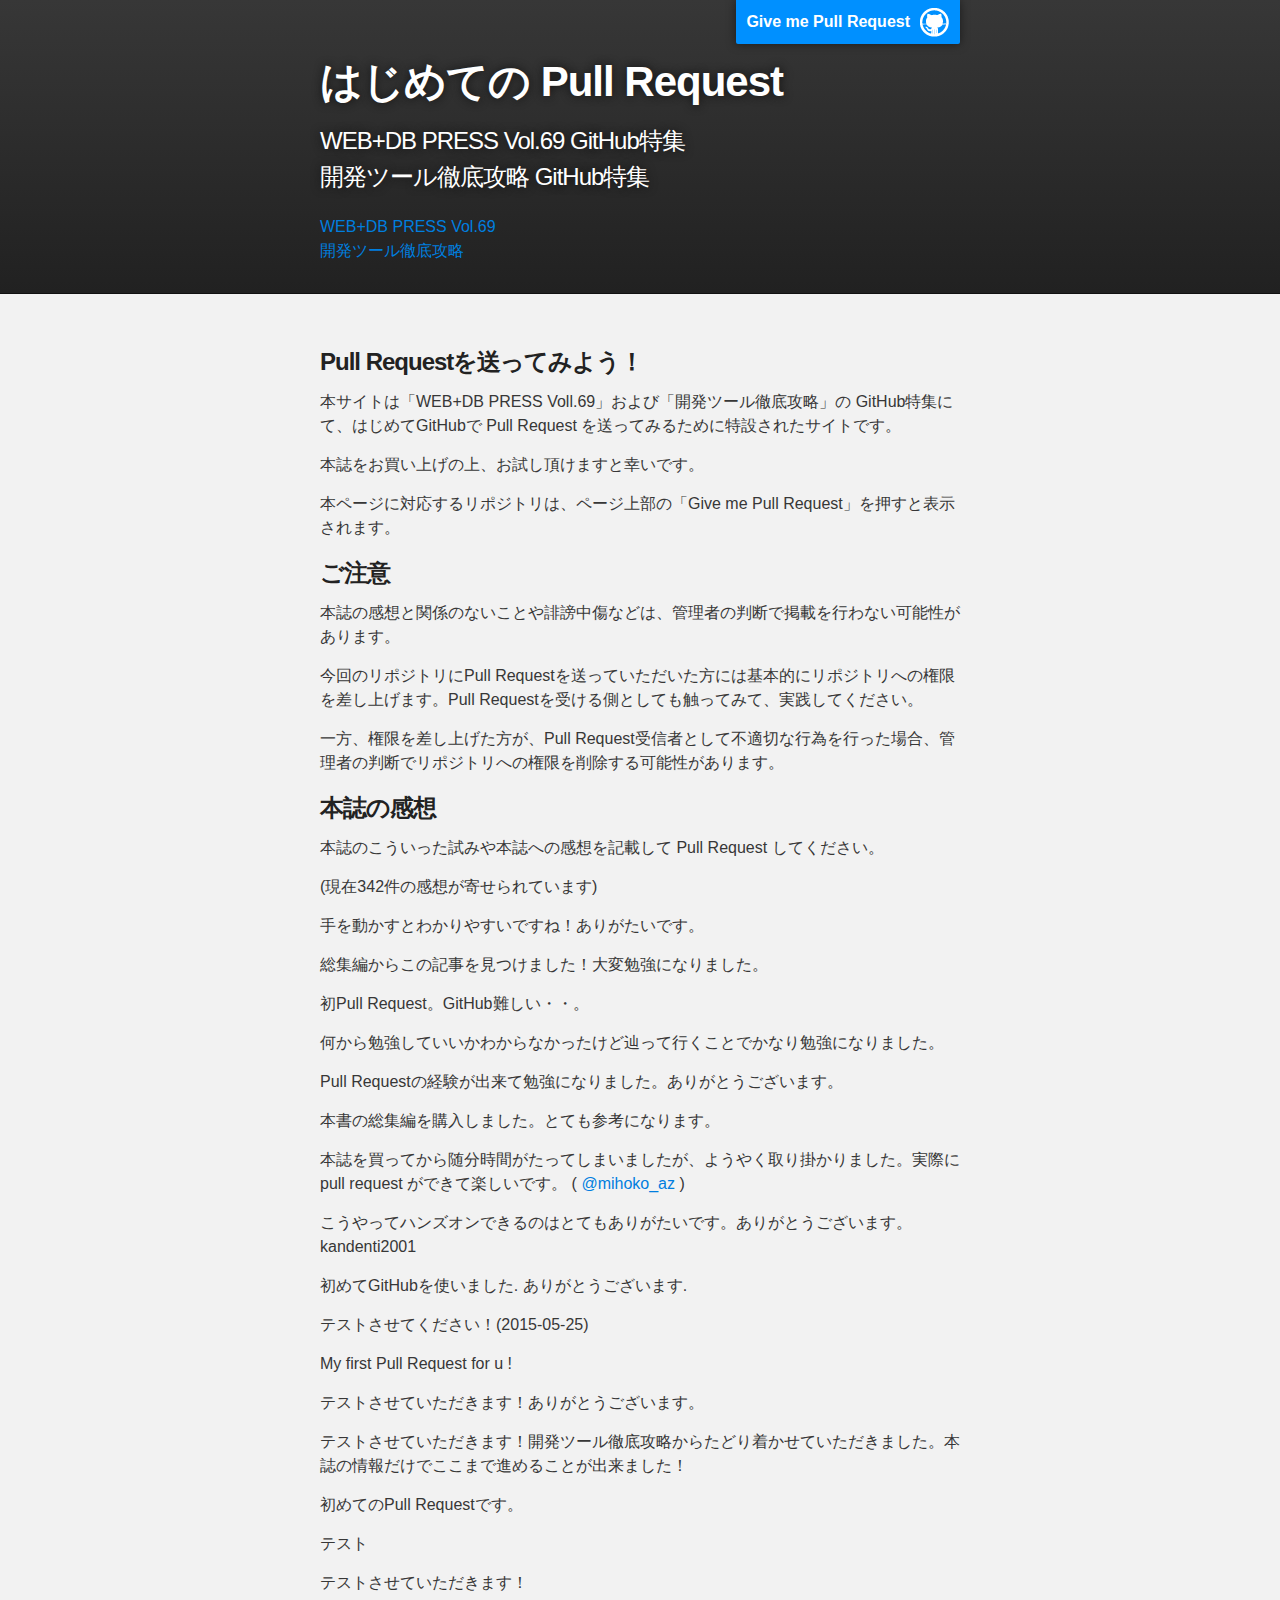
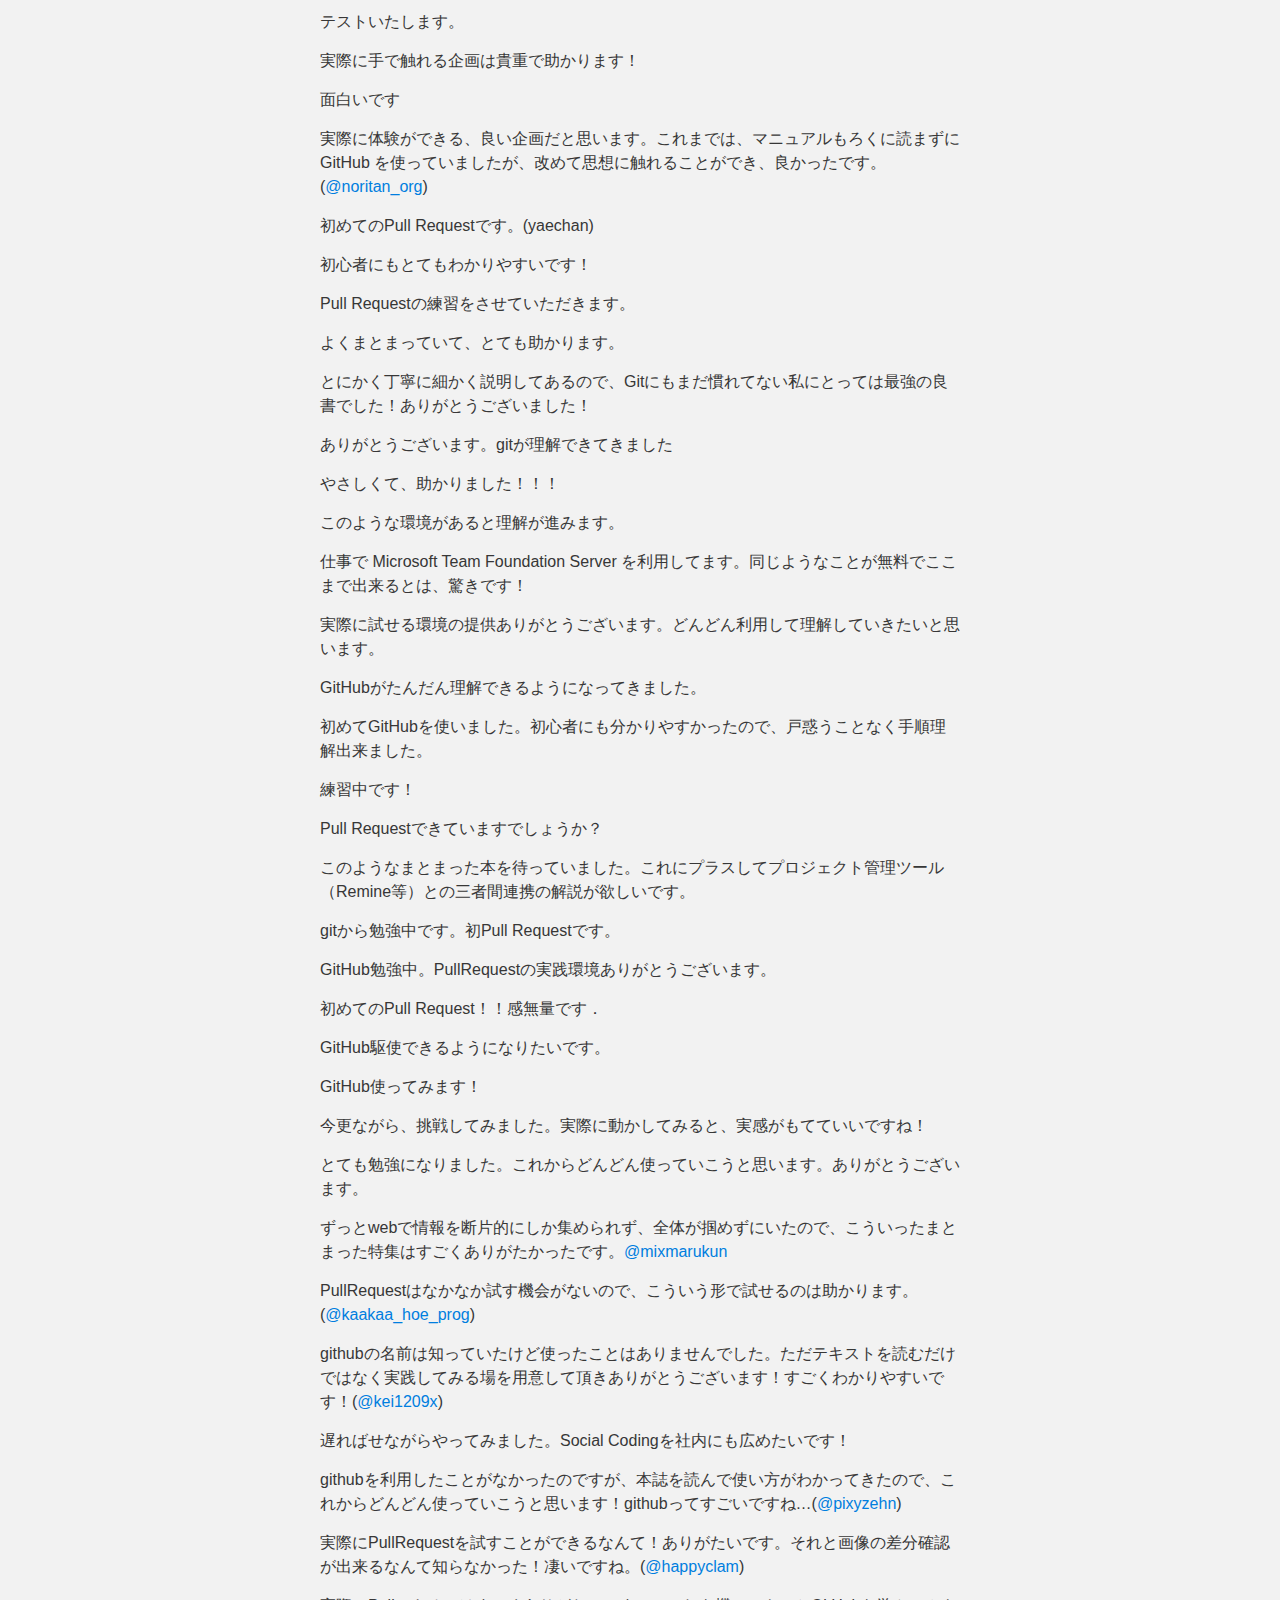
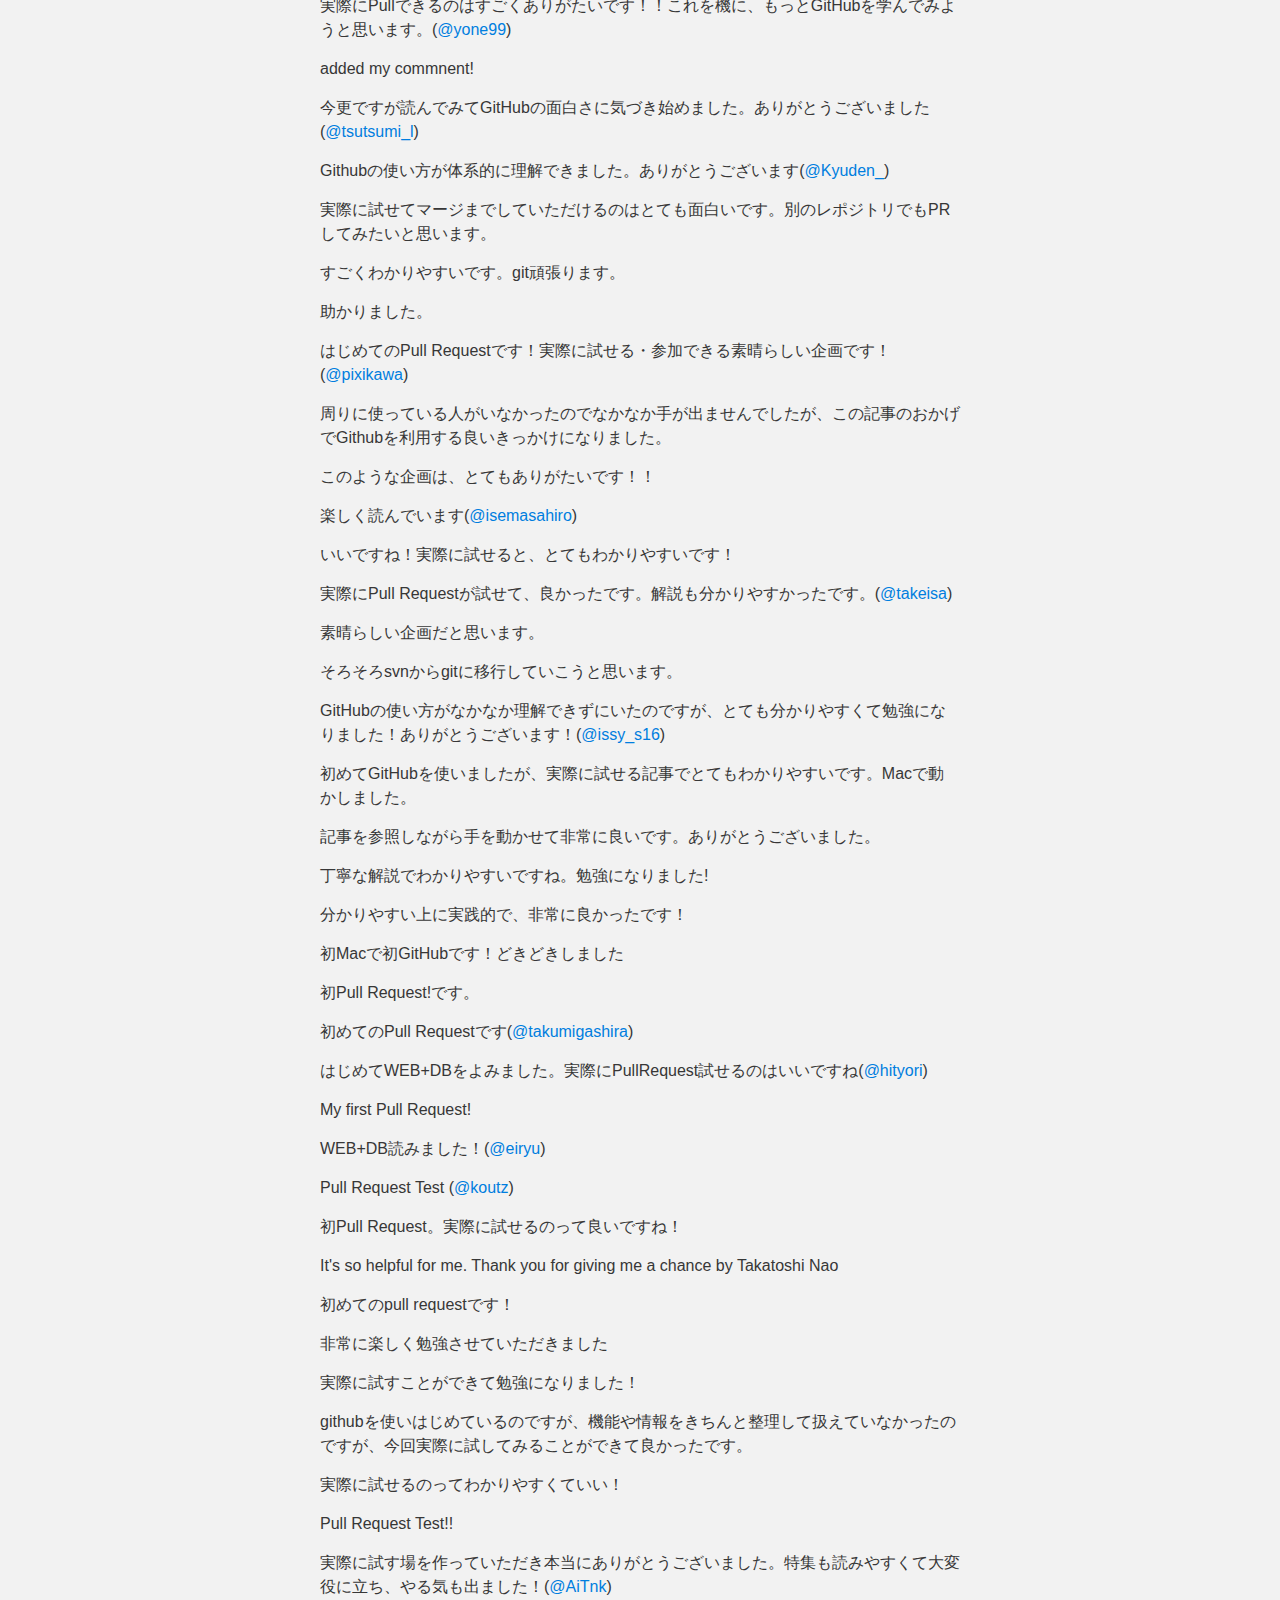
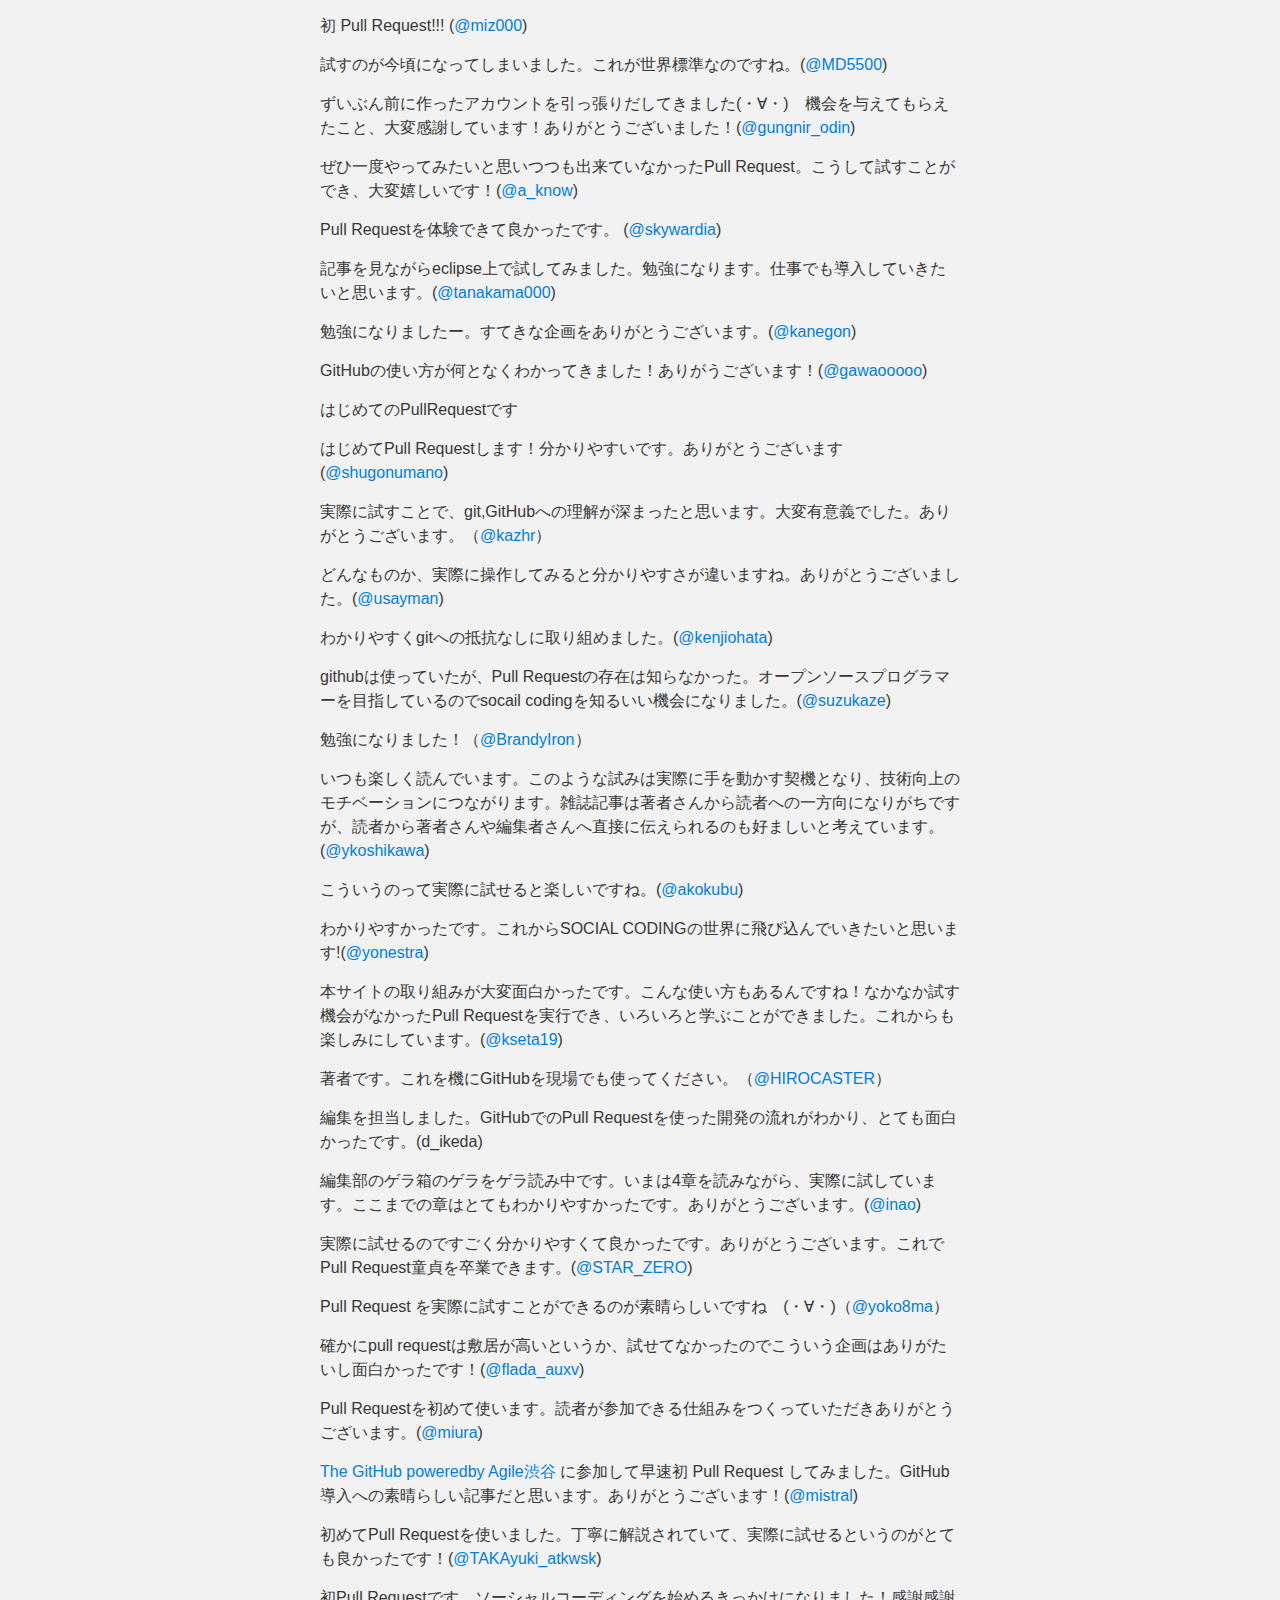
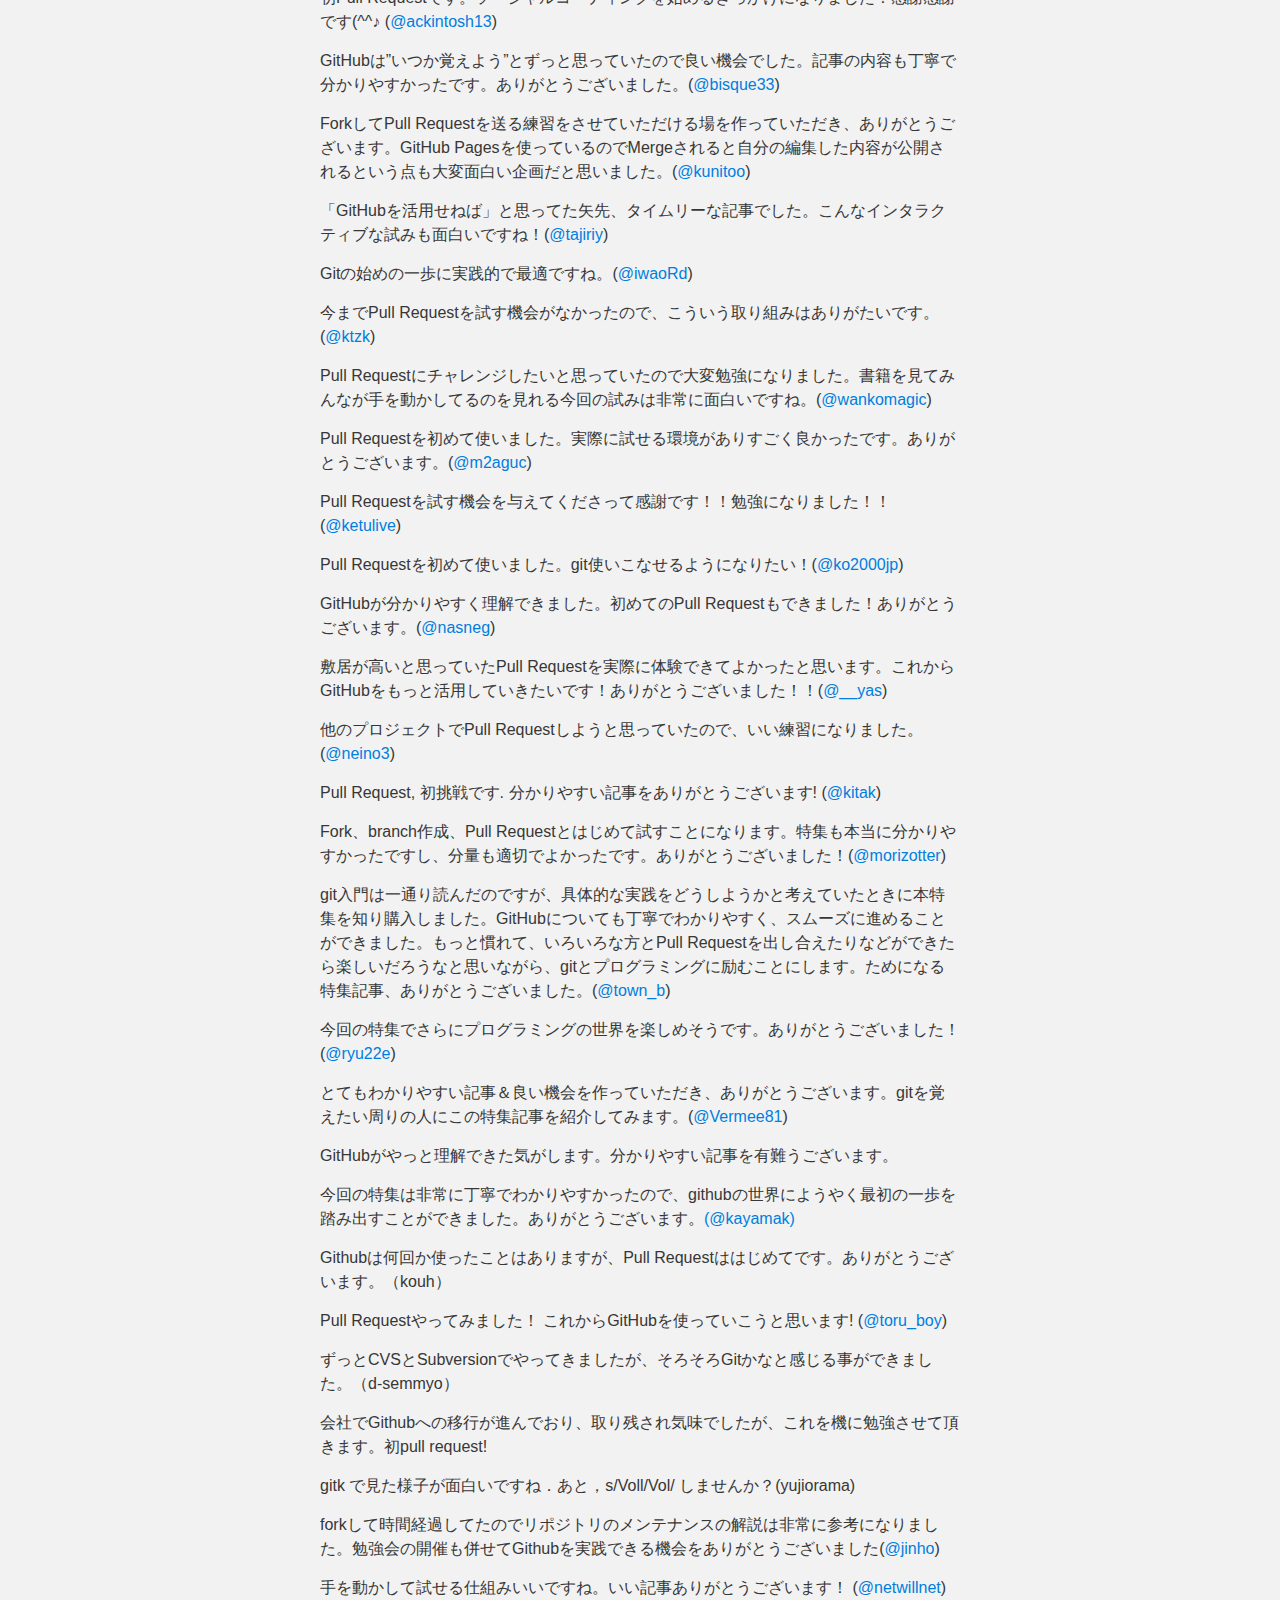
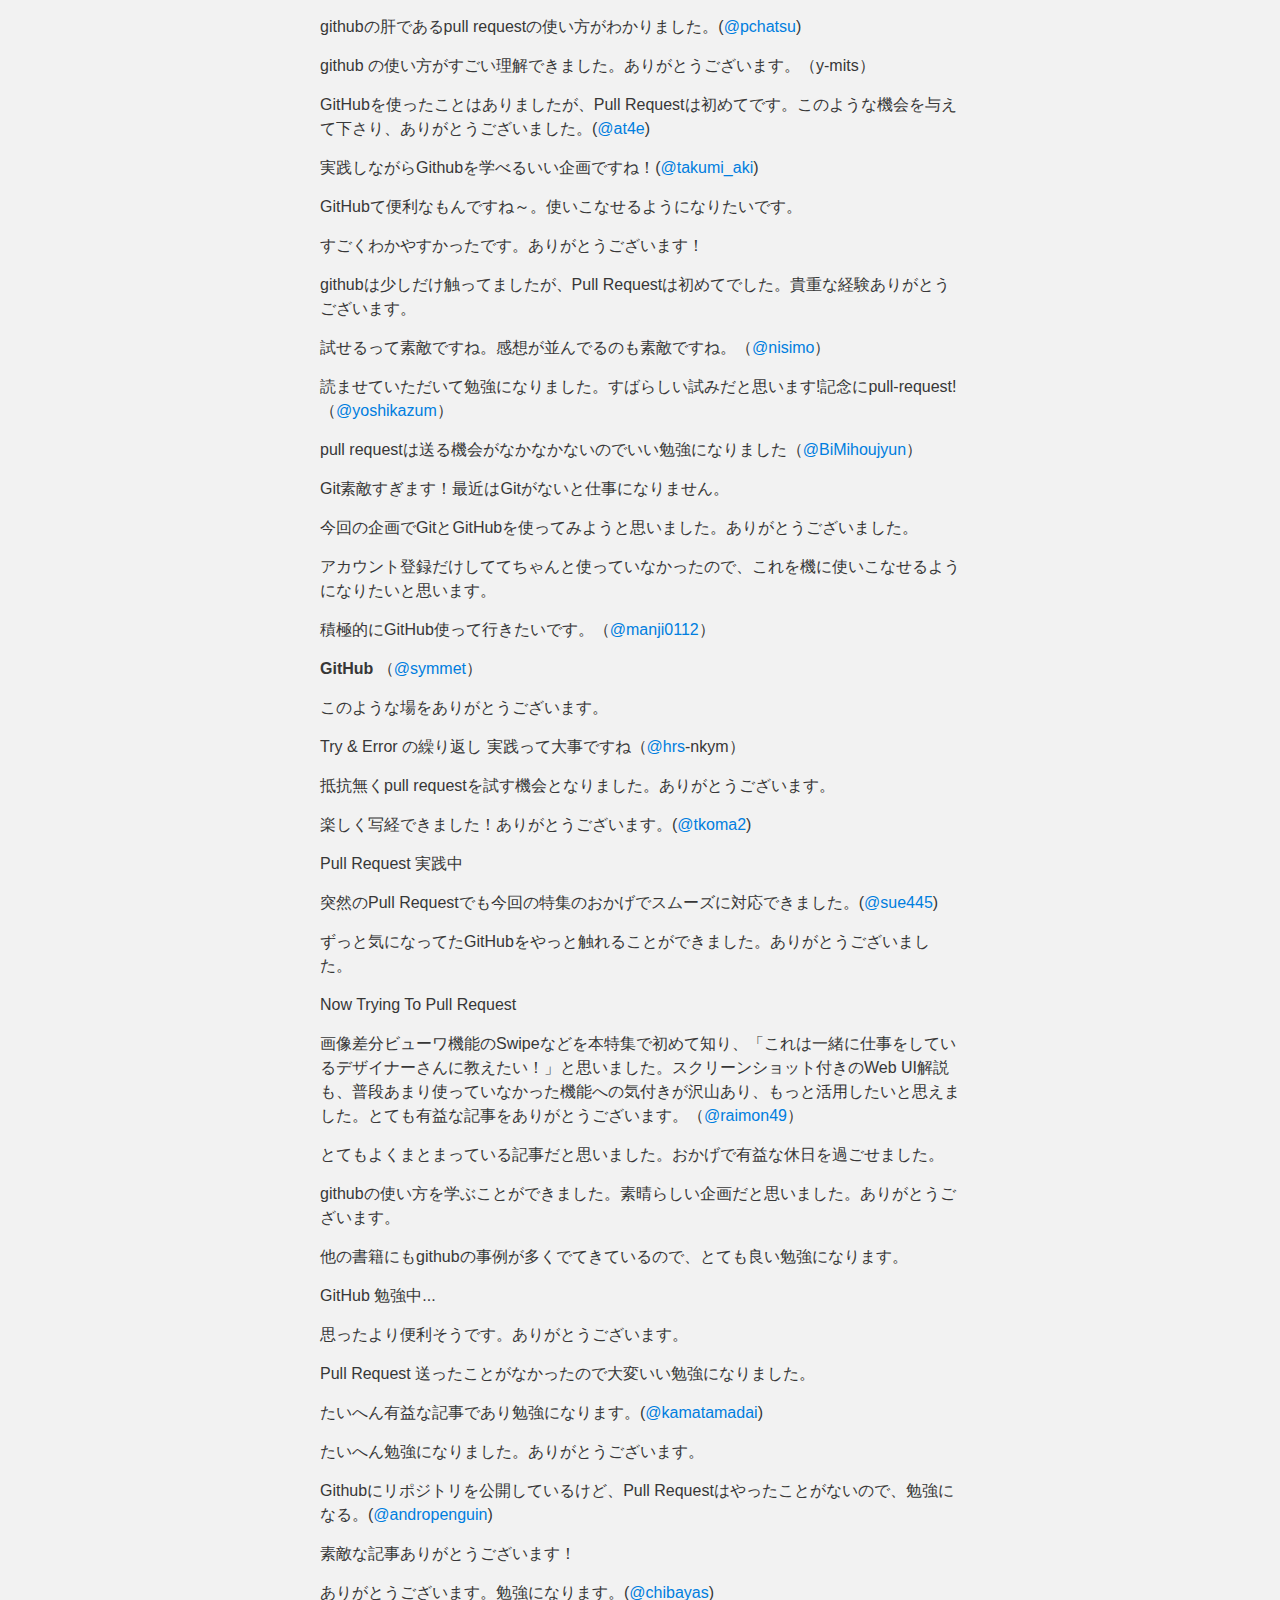
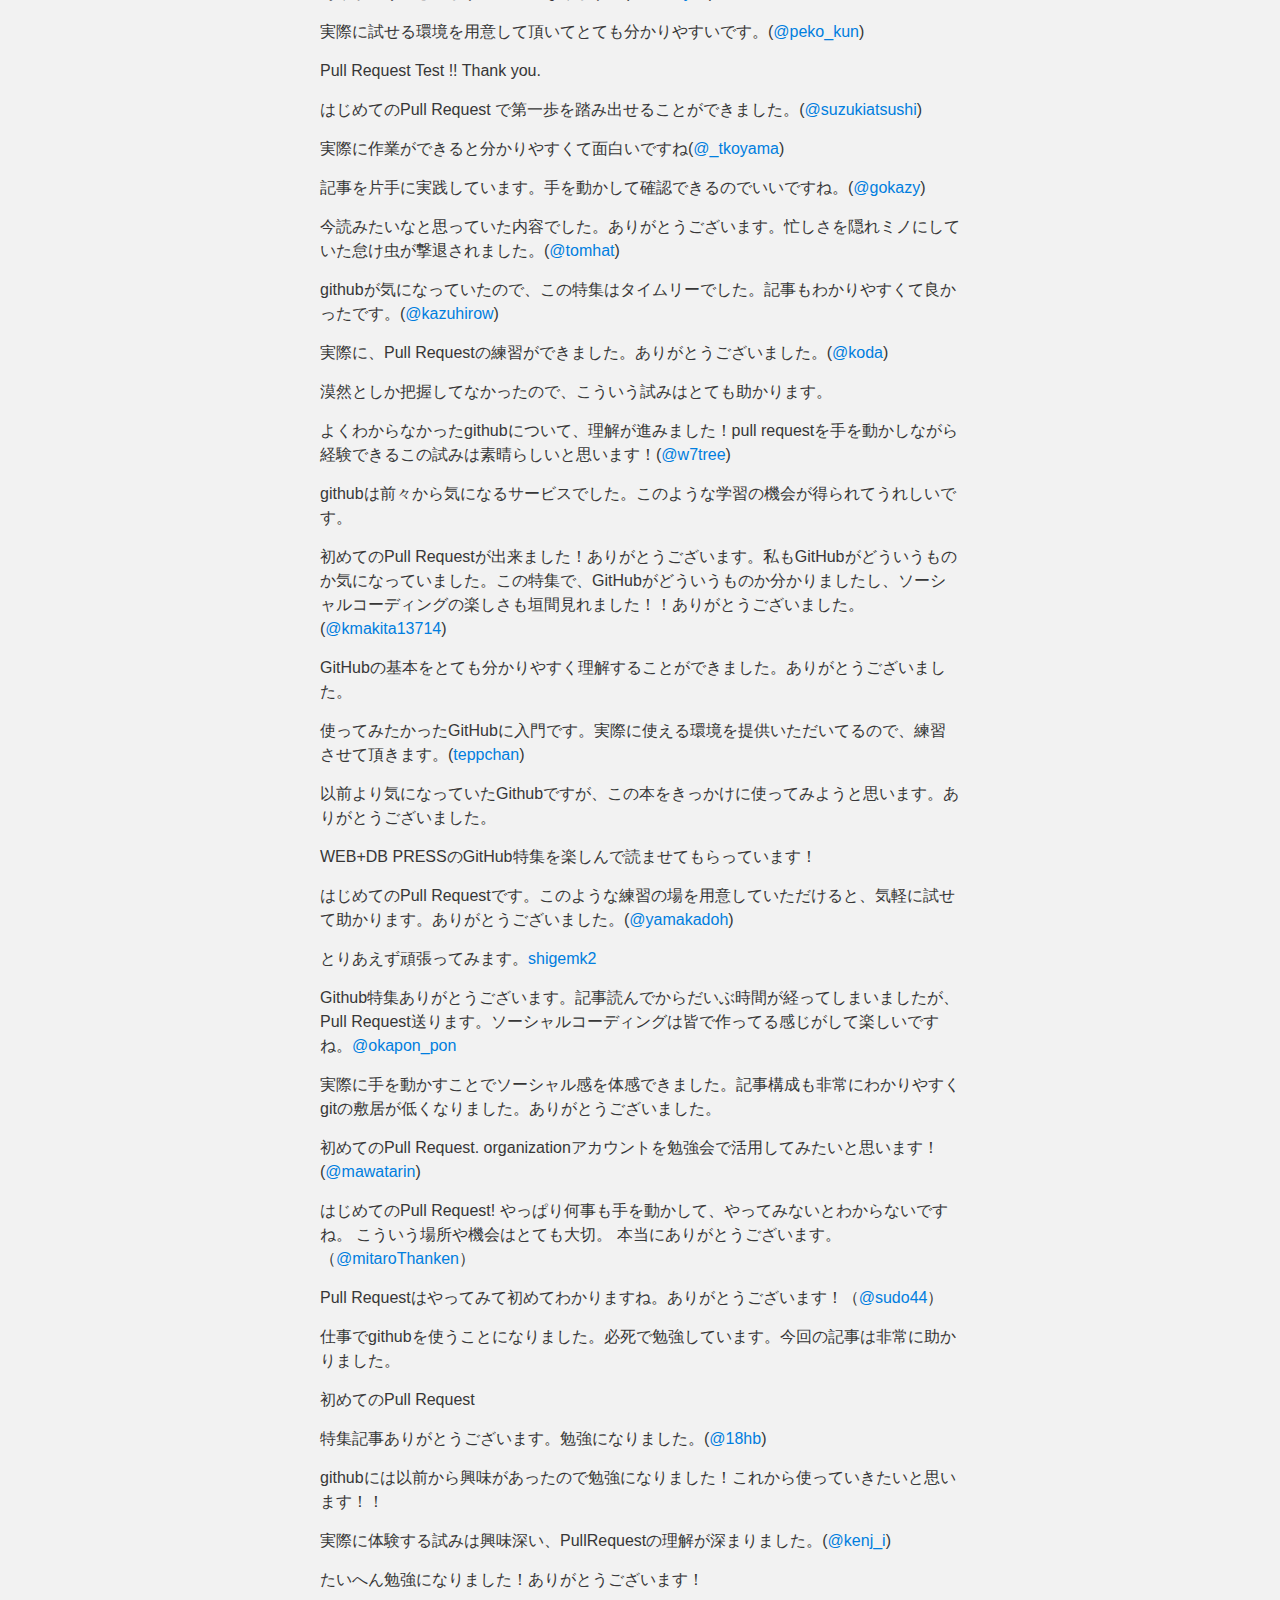
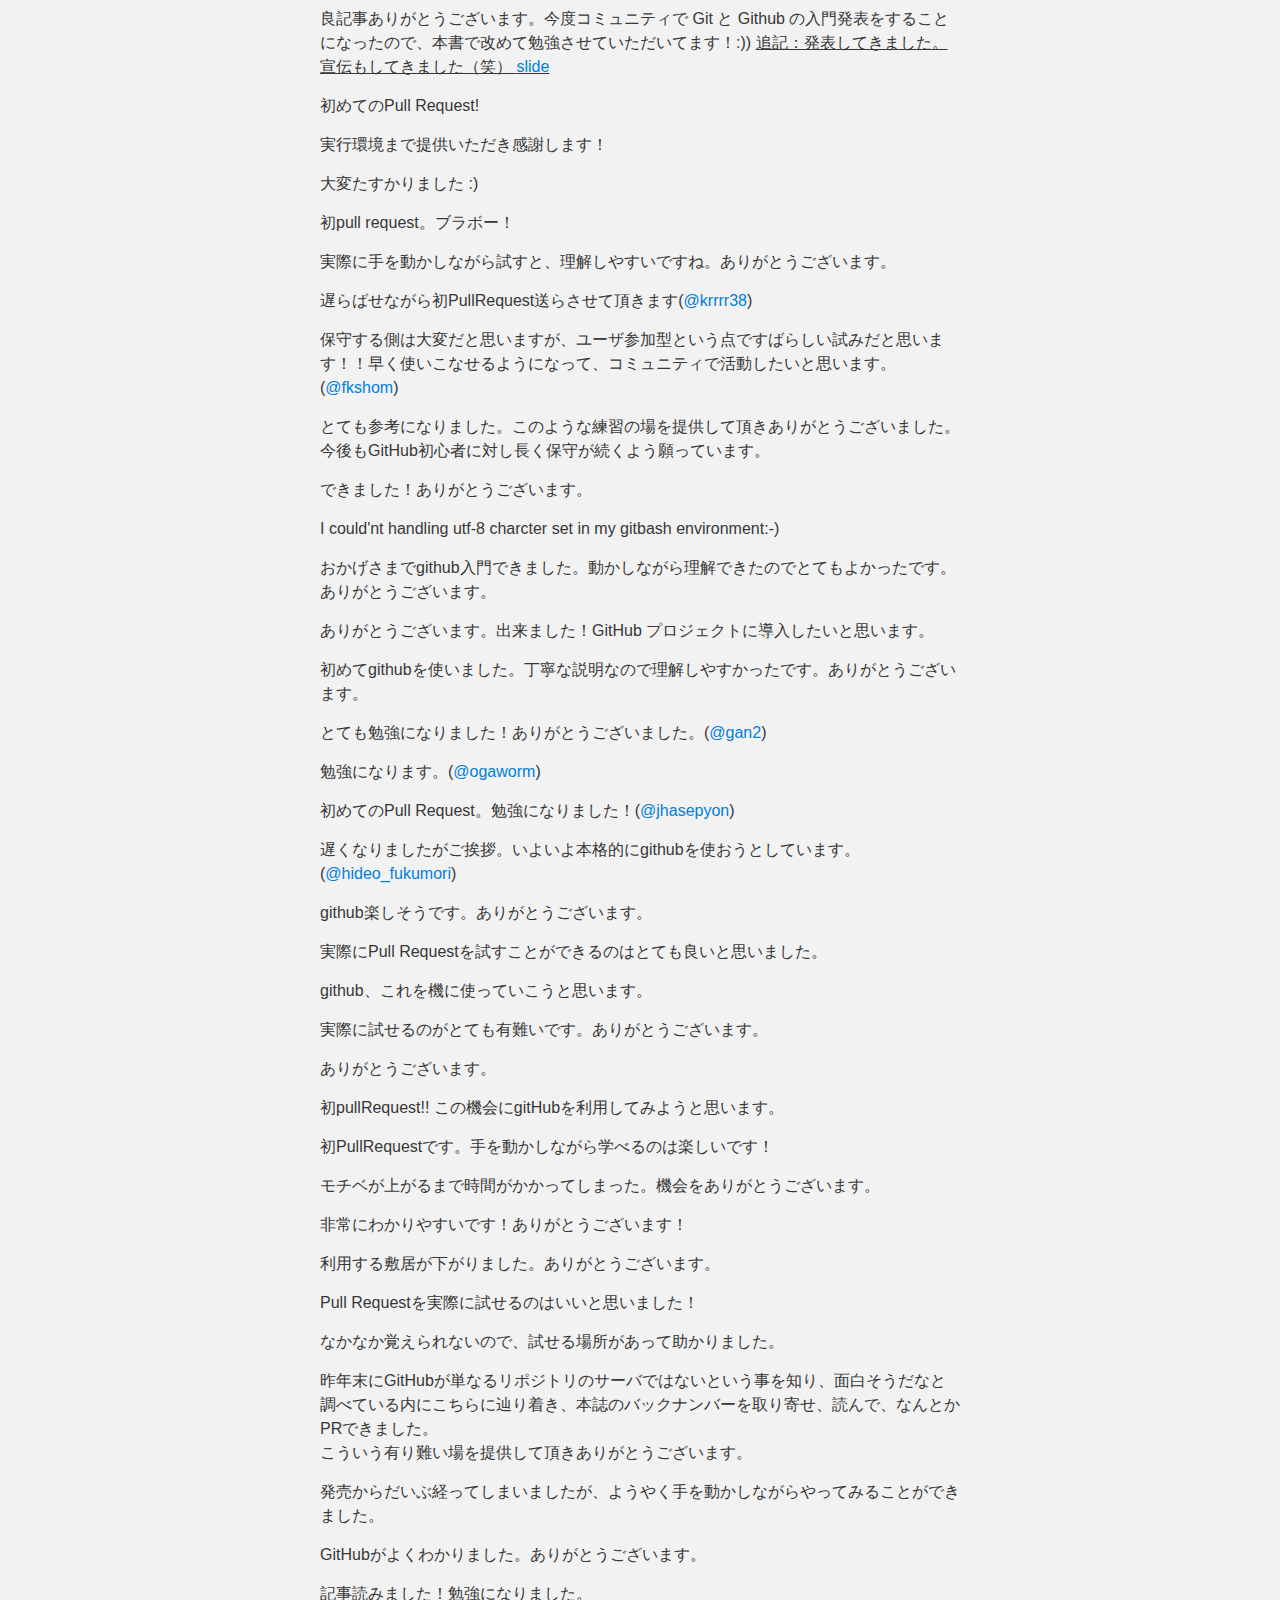
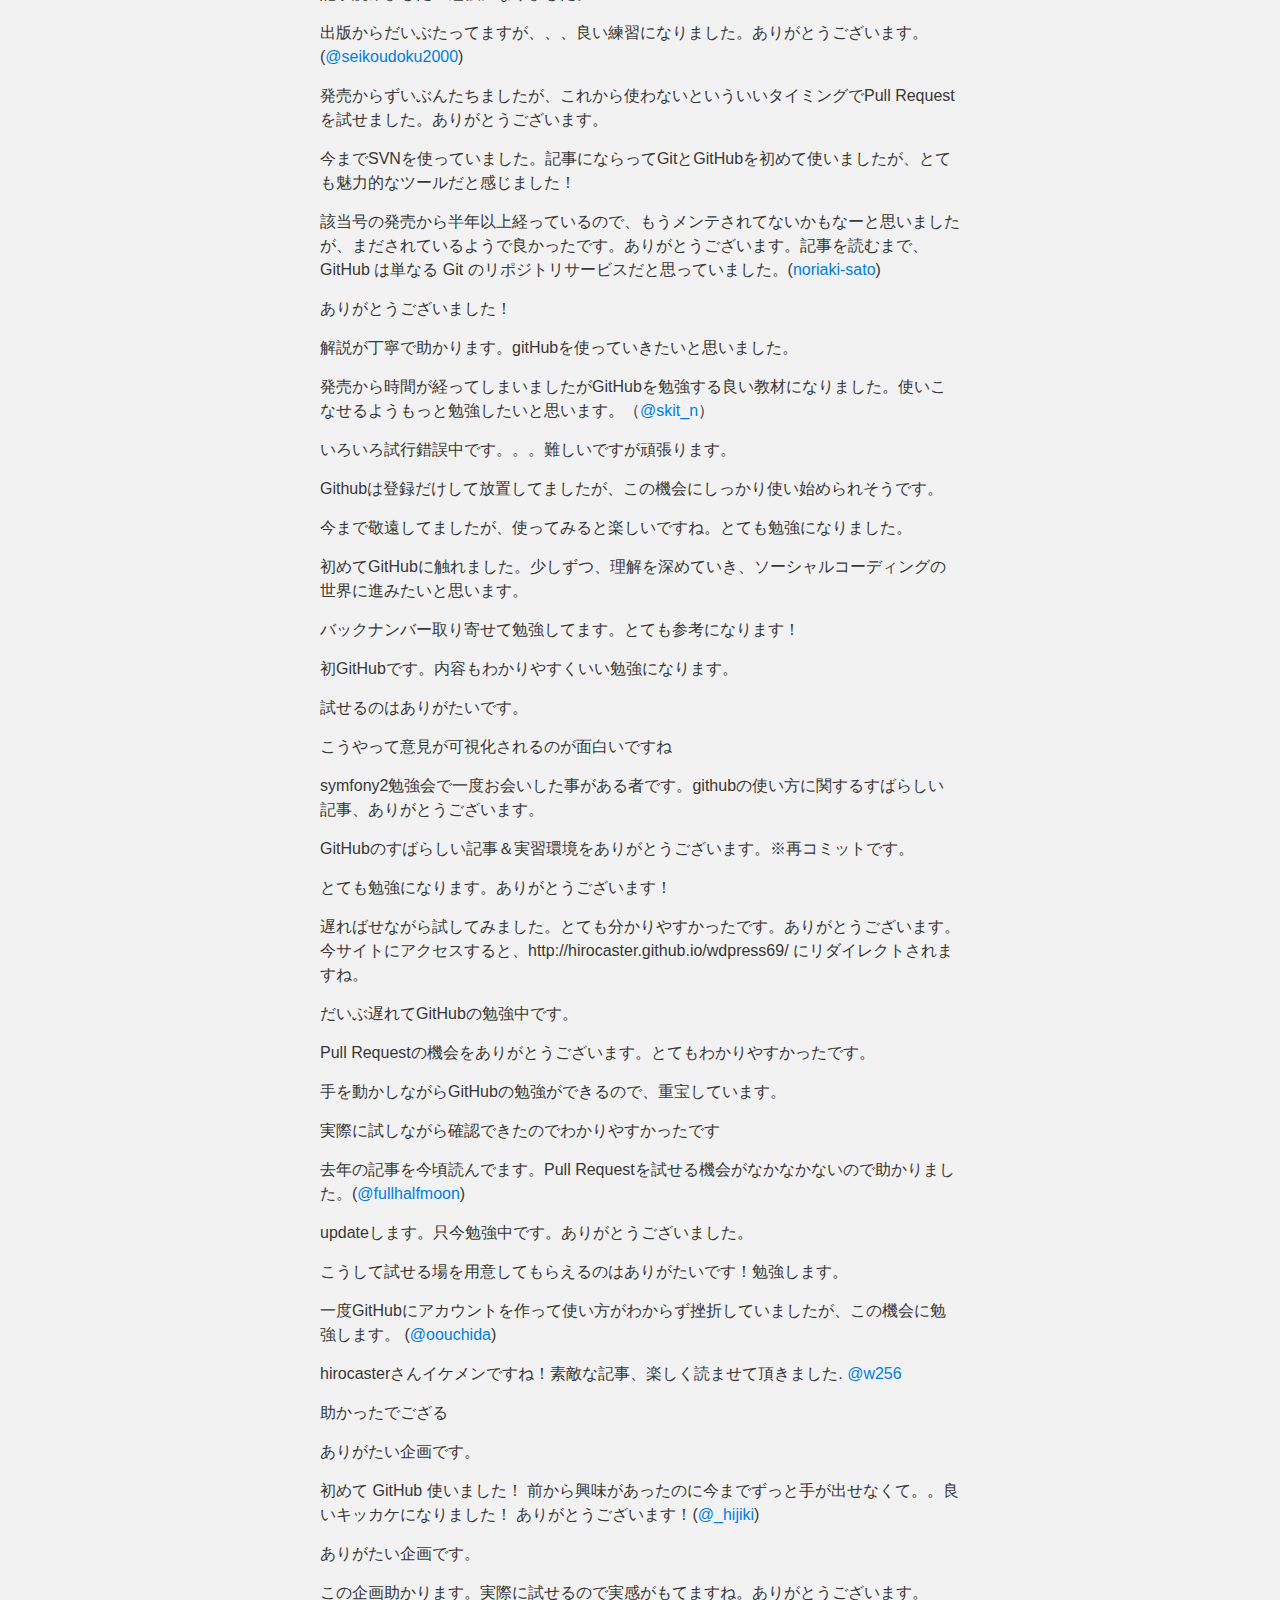
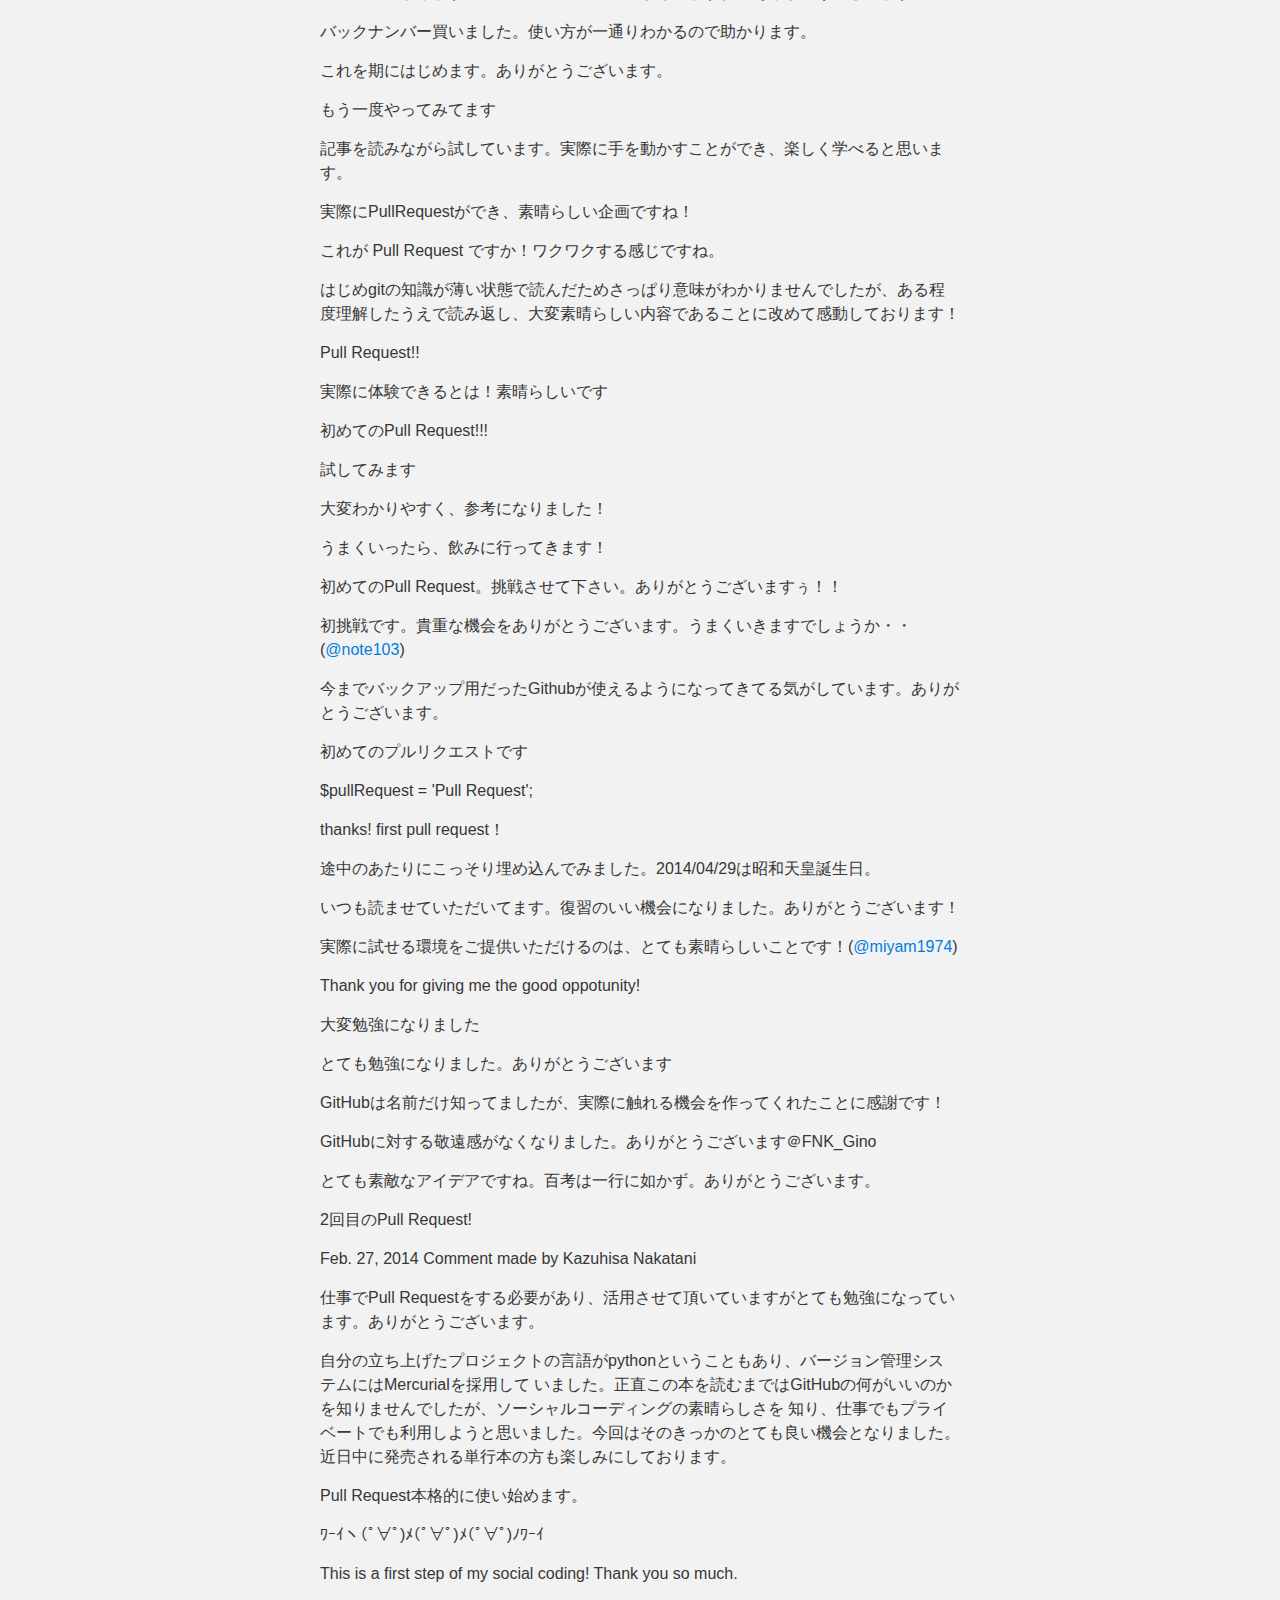
<file: index.html>
﻿<!DOCTYPE html>
<html>

  <head>
    <meta charset='utf-8' />
    <meta http-equiv="X-UA-Compatible" content="chrome=1" />
    <meta name="description" content="Wdpress69 : " />

    <link rel="stylesheet" type="text/css" media="screen" href="stylesheets/stylesheet.css">

    <title>はじめての Pull Request</title>

    <script type="text/javascript">

        var _gaq = _gaq || [];
          _gaq.push(['_setAccount', 'UA-1537271-13']);
          _gaq.push(['_trackPageview']);

          (function() {
            var ga = document.createElement('script'); ga.type = 'text/javascript'; ga.async = true;
            ga.src = ('https:' == document.location.protocol ? 'https://ssl' : 'http://www') + '.google-analytics.com/ga.js';
            var s = document.getElementsByTagName('script')[0]; s.parentNode.insertBefore(ga, s);
          })();

    </script>
  </head>

  <body>

    <!-- HEADER -->
    <div id="header_wrap" class="outer">
        <header class="inner">
          <a id="forkme_banner" href="https://github.com/hirocaster/wdpress69">Give me Pull Request</a>

          <h1 id="project_title">はじめての Pull Request</h1>
          <h2 id="project_tagline">WEB+DB PRESS Vol.69 GitHub特集<br />開発ツール徹底攻略 GitHub特集</h2>

          <section id="wdpress">
            <a class="wdpress_link" href="http://gihyo.jp/magazine/wdpress/archive/2012/vol69">WEB+DB PRESS Vol.69</a>
          </section>
          <section id="mook">
            <a class="mook_link" href="http://gihyo.jp/magazine/wdpress/plus/978-4-7741-5616-3">開発ツール徹底攻略</a>
          </section>
        </header>
    </div>

    <!-- MAIN CONTENT -->
    <div id="main_content_wrap" class="outer">
      <section id="main_content" class="inner">
        <h3>Pull Requestを送ってみよう！</h3>

<p>本サイトは「WEB+DB PRESS Voll.69」および「開発ツール徹底攻略」の GitHub特集にて、はじめてGitHubで Pull Request を送ってみるために特設されたサイトです。</p>
<p>本誌をお買い上げの上、お試し頂けますと幸いです。</p>
<p>本ページに対応するリポジトリは、ページ上部の「Give me Pull Request」を押すと表示されます。</p>

<h3>ご注意</h3>

<p>本誌の感想と関係のないことや誹謗中傷などは、管理者の判断で掲載を行わない可能性があります。</p>

<p>今回のリポジトリにPull Requestを送っていただいた方には基本的にリポジトリへの権限を差し上げます。Pull Requestを受ける側としても触ってみて、実践してください。</p>

<p>一方、権限を差し上げた方が、Pull Request受信者として不適切な行為を行った場合、管理者の判断でリポジトリへの権限を削除する可能性があります。</p>

<h3>本誌の感想</h3>

<p>本誌のこういった試みや本誌への感想を記載して Pull Request してください。</p>

<p>(現在<span id="impression_num"></span>件の感想が寄せられています)</p>

<p class="impression">手を動かすとわかりやすいですね！ありがたいです。</p>

<p class="impression">総集編からこの記事を見つけました！大変勉強になりました。</p>

<p class="impression">初Pull Request。GitHub難しい・・。</p>

<p class="impression">何から勉強していいかわからなかったけど辿って行くことでかなり勉強になりました。</p>

<p class="impression">Pull Requestの経験が出来て勉強になりました。ありがとうございます。</p>

<p class="impression">本書の総集編を購入しました。とても参考になります。</p>

<p class="impression">本誌を買ってから随分時間がたってしまいましたが、ようやく取り掛かりました。実際に pull request ができて楽しいです。 ( @mihoko_az ) </p>

<p class="impression">こうやってハンズオンできるのはとてもありがたいです。ありがとうございます。kandenti2001</p>

<p class="impression">初めてGitHubを使いました. ありがとうございます. </p>

<p class="impression">テストさせてください！(2015-05-25)</p>

<p class="impression">My first Pull Request for u !</p>

<p class="impression">テストさせていただきます！ありがとうございます。</p>

<p class="impression">テストさせていただきます！開発ツール徹底攻略からたどり着かせていただきました。本誌の情報だけでここまで進めることが出来ました！</p>

<p class="impression">初めてのPull Requestです。</p>

<p class="impression">テスト</p>

<p class="impression">テストさせていただきます！</p>

<p class="impression">テストいたします。</p>

<p class="impression">実際に手で触れる企画は貴重で助かります！</p>

<p class="impression">面白いです</p>

<p class="impression">実際に体験ができる、良い企画だと思います。これまでは、マニュアルもろくに読まずに GitHub を使っていましたが、改めて思想に触れることができ、良かったです。 (@noritan_org)</p>

<p class="impression">初めてのPull Requestです。(yaechan)</p>

<p class="impression">初心者にもとてもわかりやすいです！</p>

<p class="impression">Pull Requestの練習をさせていただきます。</p>

<p class="impression">よくまとまっていて、とても助かります。</p>

<p class="impression">とにかく丁寧に細かく説明してあるので、Gitにもまだ慣れてない私にとっては最強の良書でした！ありがとうございました！</p>

<p class="impression">ありがとうございます。gitが理解できてきました</p>

<p class="impression">やさしくて、助かりました！！！</p>

<p class="impression">このような環境があると理解が進みます。</p>

<p class="impression">仕事で Microsoft Team Foundation Server を利用してます。同じようなことが無料でここまで出来るとは、驚きです！</p>

<p class="impression">実際に試せる環境の提供ありがとうございます。どんどん利用して理解していきたいと思います。</p>

<p class="impression">GitHubがたんだん理解できるようになってきました。</p>

<p class="impression">初めてGitHubを使いました。初心者にも分かりやすかったので、戸惑うことなく手順理解出来ました。</p>

<p class="impression">練習中です！</p>

<p class="impression">Pull Requestできていますでしょうか？</p>

<p class="impression">このようなまとまった本を待っていました。これにプラスしてプロジェクト管理ツール（Remine等）との三者間連携の解説が欲しいです。</p>

<p class="impression">gitから勉強中です。初Pull Requestです。</p>

<p class="impression">GitHub勉強中。PullRequestの実践環境ありがとうございます。</p>

<p class="impression">初めてのPull Request！！感無量です．</p>

<p class="impression">GitHub駆使できるようになりたいです。</p>

<p class="impression">GitHub使ってみます！</p>

<p class="impression">今更ながら、挑戦してみました。実際に動かしてみると、実感がもてていいですね！</p>

<p class="impression">とても勉強になりました。これからどんどん使っていこうと思います。ありがとうございます。</p>

<p class="impression">ずっとwebで情報を断片的にしか集められず、全体が掴めずにいたので、こういったまとまった特集はすごくありがたかったです。<a href="https://twitter.com/mixmarukun">@mixmarukun</a></p>

<p class="impression">PullRequestはなかなか試す機会がないので、こういう形で試せるのは助かります。(<a href="http://www.twitter.com/kaakaa_hoe_prog">@kaakaa_hoe_prog</a>)</p>

<p class="impression">githubの名前は知っていたけど使ったことはありませんでした。ただテキストを読むだけではなく実践してみる場を用意して頂きありがとうございます！すごくわかりやすいです！(@kei1209x)</p>

<p class="impression">遅ればせながらやってみました。Social Codingを社内にも広めたいです！</p>

<p class="impression">githubを利用したことがなかったのですが、本誌を読んで使い方がわかってきたので、これからどんどん使っていこうと思います！githubってすごいですね…(@pixyzehn)</p>

<p class="impression">実際にPullRequestを試すことができるなんて！ありがたいです。それと画像の差分確認が出来るなんて知らなかった！凄いですね。(@happyclam)</p>

<p class="impression">実際にPullできるのはすごくありがたいです！！これを機に、もっとGitHubを学んでみようと思います。(@yone99)</p>

<p class="impression">added my commnent!<p>
<p class="impression">今更ですが読んでみてGitHubの面白さに気づき始めました。ありがとうございました(@tsutsumi_l)</p>

<p class="impression">Githubの使い方が体系的に理解できました。ありがとうございます(@Kyuden_)</p>

<p class="impression">実際に試せてマージまでしていただけるのはとても面白いです。別のレポジトリでもPRしてみたいと思います。</p>

<p class="impression">すごくわかりやすいです。git頑張ります。</p>

<p class="impression">助かりました。</p>

<p class="impression"> はじめてのPull Requestです！実際に試せる・参加できる素晴らしい企画です！(@pixikawa)</p>

<p class="impression">周りに使っている人がいなかったのでなかなか手が出ませんでしたが、この記事のおかげでGithubを利用する良いきっかけになりました。</p>

<p class="impression">このような企画は、とてもありがたいです！！</p>

<p class="impression">楽しく読んでいます(@isemasahiro)</p>

<p class="impression">いいですね！実際に試せると、とてもわかりやすいです！</p>

<p class="impression">実際にPull Requestが試せて、良かったです。解説も分かりやすかったです。(@takeisa)</p>

<p class="impression">素晴らしい企画だと思います。</p>

<p class="impression">そろそろsvnからgitに移行していこうと思います。</p>

<p class="impression">GitHubの使い方がなかなか理解できずにいたのですが、とても分かりやすくて勉強になりました！ありがとうございます！(<a href="http://twitter.com/issy_s16">@issy_s16</a>)</p>

<p class="impression">初めてGitHubを使いましたが、実際に試せる記事でとてもわかりやすいです。Macで動かしました。</p>

<p class="impression">記事を参照しながら手を動かせて非常に良いです。ありがとうございました。</p>

<p class="impression">丁寧な解説でわかりやすいですね。勉強になりました!</p>

<p class="impression">分かりやすい上に実践的で、非常に良かったです！</p>

<p class="impression">初Macで初GitHubです！どきどきしました</p>

<p class="impression">初Pull Request!です。</p>

<p class="impression">初めてのPull Requestです(@takumigashira) </p>

<p class="impression">はじめてWEB+DBをよみました。実際にPullRequest試せるのはいいですね(@hityori)</p>

<p class="impression">My first Pull Request!</p>

<p class="impression">WEB+DB読みました！(<a href="http://twitter.com/eiryu">@eiryu</a>)</p>

<p class="impression">Pull Request Test (@koutz)</p>

<p class="impression">初Pull Request。実際に試せるのって良いですね！</p>

<p class="impression">It's so helpful for me. Thank you for giving me a chance by Takatoshi Nao</p>

<p class="impression">初めてのpull requestです！</p>

<p class="impression">非常に楽しく勉強させていただきました</p>

<p class="impression">実際に試すことができて勉強になりました！</p>

<p class="impression">githubを使いはじめているのですが、機能や情報をきちんと整理して扱えていなかったのですが、今回実際に試してみることができて良かったです。</p>

<p class="impression">実際に試せるのってわかりやすくていい！</p>

<p class="impression">Pull Request Test!!</p>

<p class="impression">実際に試す場を作っていただき本当にありがとうございました。特集も読みやすくて大変役に立ち、やる気も出ました！(@AiTnk)</p>

<p class="impression">初 Pull Request!!! (<a href="https://twitter.com/miz000">@miz000</a>)</p>

<p class="impression">試すのが今頃になってしまいました。これが世界標準なのですね。(<a href="http://twitter.com/MD5500">@MD5500</a>)</p>

<p class="impression">ずいぶん前に作ったアカウントを引っ張りだしてきました(・∀・)　機会を与えてもらえたこと、大変感謝しています！ありがとうございました！(<a href="http://twitter.com/gungnir_odin">@gungnir_odin</a>)</p>

<p class="impression">ぜひ一度やってみたいと思いつつも出来ていなかったPull Request。こうして試すことができ、大変嬉しいです！(@a_know)</p>

<p class="impression">Pull Requestを体験できて良かったです。 (@skywardia)</p>

<p class="impression">記事を見ながらeclipse上で試してみました。勉強になります。仕事でも導入していきたいと思います。(<a href="http://twitter.com/tanakama000">@tanakama000</a>)</p>

<p class="impression">勉強になりましたー。すてきな企画をありがとうございます。(@kanegon)</p>

<p class="impression">GitHubの使い方が何となくわかってきました！ありがうございます！(@gawaooooo)</p>

<p class="impression">はじめてのPullRequestです</p>

<p class="impression">はじめてPull Requestします！分かりやすいです。ありがとうございます(@shugonumano)</p>

<p class="impression">実際に試すことで、git,GitHubへの理解が深まったと思います。大変有意義でした。ありがとうございます。（<a href="http://twitter.com/kazhr_">@kazhr</a>）</p>

<p class="impression">どんなものか、実際に操作してみると分かりやすさが違いますね。ありがとうございました。(@usayman)</p>

<p class="impression">わかりやすくgitへの抵抗なしに取り組めました。(@kenjiohata)</p>

<p class="impression">githubは使っていたが、Pull Requestの存在は知らなかった。オープンソースプログラマーを目指しているのでsocail codingを知るいい機会になりました。(@suzukaze)</p>

<p class="impression">勉強になりました！（<a href="http://twitter.com/BrandyIron">@BrandyIron</a>）</p>

<p class="impression">いつも楽しく読んでいます。このような試みは実際に手を動かす契機となり、技術向上のモチベーションにつながります。雑誌記事は著者さんから読者への一方向になりがちですが、読者から著者さんや編集者さんへ直接に伝えられるのも好ましいと考えています。(@ykoshikawa)</p>

<p class="impression">こういうのって実際に試せると楽しいですね。(@akokubu)</p>

<p class="impression">わかりやすかったです。これからSOCIAL CODINGの世界に飛び込んでいきたいと思います!(@yonestra)</p>

<p class="impression">本サイトの取り組みが大変面白かったです。こんな使い方もあるんですね！なかなか試す機会がなかったPull Requestを実行でき、いろいろと学ぶことができました。これからも楽しみにしています。(<a href="http://twitter.com/kseta19">@kseta19</a>)</p>

<p class="impression"> 著者です。これを機にGitHubを現場でも使ってください。（<a href="http://twitter.com/hirocaster">@HIROCASTER</a>）</p>

<p class="impression">編集を担当しました。GitHubでのPull Requestを使った開発の流れがわかり、とても面白かったです。(d_ikeda)</p>

<p class="impression">編集部のゲラ箱のゲラをゲラ読み中です。いまは4章を読みながら、実際に試しています。ここまでの章はとてもわかりやすかったです。ありがとうございます。(<a href="http://twitter.com/inao">@inao</a>)</p>

<p class="impression">実際に試せるのですごく分かりやすくて良かったです。ありがとうございます。これでPull Request童貞を卒業できます。(<a href="https://twitter.com/#!/STAR_ZERO">@STAR_ZERO</a>)</p>

<p class="impression">Pull Request を実際に試すことができるのが素晴らしいですね　(・∀・)（<a href="https://twitter.com/#!/yoko8ma">@yoko8ma</a>）</p>


<p class="impression">確かにpull requestは敷居が高いというか、試せてなかったのでこういう企画はありがたいし面白かったです！(<a href="https://twitter.com/#!/flada_auxv">@flada_auxv</a>)</p>

<p class="impression">Pull Requestを初めて使います。読者が参加できる仕組みをつくっていただきありがとうございます。(<a href="https://twitter.com/#!/miura">@miura</a>)</p>

<p class="impression"><a href="http://atnd.org/events/30016">The GitHub poweredby Agile渋谷</a> に参加して早速初 Pull Request してみました。GitHub 導入への素晴らしい記事だと思います。ありがとうございます！(<a href="https://twitter.com/#!/mistral">@mistral</a>)</p>

<p class="impression">初めてPull Requestを使いました。丁寧に解説されていて、実際に試せるというのがとても良かったです！(<a href="https://twitter.com/#!/TAKAyuki_atkwsk">@TAKAyuki_atkwsk</a>)</p>

<p class="impression">初Pull Requestです。ソーシャルコーディングを始めるきっかけになりました！感謝感謝です(^^♪ (<a href="http://twitter.com/ackintosh13" target="_blank">@ackintosh13</a>)</p>

<p class="impression">GitHubは”いつか覚えよう”とずっと思っていたので良い機会でした。記事の内容も丁寧で分かりやすかったです。ありがとうございました。(<a href="https://twitter.com/#!/bisque33">@bisque33</a>)</p>

<p class="impression">ForkしてPull Requestを送る練習をさせていただける場を作っていただき、ありがとうございます。GitHub Pagesを使っているのでMergeされると自分の編集した内容が公開されるという点も大変面白い企画だと思いました。(<a href="http://twitter.com/kunitoo" target="_blank">@kunitoo</a>)</p>

<p class="impression">「GitHubを活用せねば」と思ってた矢先、タイムリーな記事でした。こんなインタラクティブな試みも面白いですね！(<a href="http://twitter.com/tajiriy">@tajiriy</a>)</p>

<p class="impression">Gitの始めの一歩に実践的で最適ですね。(<a href="http://twitter.com/iwaoRd">@iwaoRd</a>)</p>

<p class="impression">今までPull Requestを試す機会がなかったので、こういう取り組みはありがたいです。(@ktzk)</p>

<p class="impression">Pull Requestにチャレンジしたいと思っていたので大変勉強になりました。書籍を見てみんなが手を動かしてるのを見れる今回の試みは非常に面白いですね。(<a href="http://twitter.com/wankomagic">@wankomagic</a>)</p>

<p class="impression">Pull Requestを初めて使いました。実際に試せる環境がありすごく良かったです。ありがとうございます。(<a href="http://twitter.com/m2aguc">@m2aguc</a>)</p>

<p class="impression">Pull Requestを試す機会を与えてくださって感謝です！！勉強になりました！！(<a href="https://twitter.com/#!/ketulive">@ketulive</a>)</p>

<p class="impression">Pull Requestを初めて使いました。git使いこなせるようになりたい！(<a href="https://twitter.com/#!/ko2000jp">@ko2000jp</a>)</p>

<p class="impression">GitHubが分かりやすく理解できました。初めてのPull Requestもできました！ありがとうございます。(<a href="http://twitter.com/nasneg">@nasneg</a>)</p>

<p class="impression">敷居が高いと思っていたPull Requestを実際に体験できてよかったと思います。これからGitHubをもっと活用していきたいです！ありがとうございました！！(<a href="http://twitter.com/__yas">@__yas</a>)</p>

<p class="impression">他のプロジェクトでPull Requestしようと思っていたので、いい練習になりました。(<a href="http://twitter.com/neino3">@neino3</a>)</p>

<p class="impression">Pull Request, 初挑戦です. 分かりやすい記事をありがとうございます! (<a href="https://twitter.com/#!/kitak">@kitak</a>)</p>

<p class="impression">Fork、branch作成、Pull Requestとはじめて試すことになります。特集も本当に分かりやすかったですし、分量も適切でよかったです。ありがとうございました！(<a href="http://twitter.com/morizotter">@morizotter</a>)</p>

<p class="impression">git入門は一通り読んだのですが、具体的な実践をどうしようかと考えていたときに本特集を知り購入しました。GitHubについても丁寧でわかりやすく、スムーズに進めることができました。もっと慣れて、いろいろな方とPull Requestを出し合えたりなどができたら楽しいだろうなと思いながら、gitとプログラミングに励むことにします。ためになる特集記事、ありがとうございました。(<a href="http://twitter.com/town_b">@town_b</a>)</p>

<p class="impression">今回の特集でさらにプログラミングの世界を楽しめそうです。ありがとうございました！(<a href="http://twitter.com/ryu22e">@ryu22e</a>)</p>

<p class="impression">とてもわかりやすい記事＆良い機会を作っていただき、ありがとうございます。gitを覚えたい周りの人にこの特集記事を紹介してみます。(<a href="http://twitter.com/Vermee81">@Vermee81</a>)</p>

<p class="impression">GitHubがやっと理解できた気がします。分かりやすい記事を有難うございます。</p>

<p class="impression">今回の特集は非常に丁寧でわかりやすかったので、githubの世界にようやく最初の一歩を踏み出すことができました。ありがとうございます。<a href="http://twitter.com/kayama_kei">(@kayamak)</a></p>

<p class="impression">Githubは何回か使ったことはありますが、Pull Requestははじめてです。ありがとうございます。（kouh）</p>

<p class="impression">Pull Requestやってみました！ これからGitHubを使っていこうと思います! (<a href="https://twitter.com/#!/toru_boy">@toru_boy</a>)</p>

<p class="impression">ずっとCVSとSubversionでやってきましたが、そろそろGitかなと感じる事ができました。（d-semmyo）</p>

<p class="impression">会社でGithubへの移行が進んでおり、取り残され気味でしたが、これを機に勉強させて頂きます。初pull request!</p>

<p class="impression">gitk で見た様子が面白いですね．あと，s/Voll/Vol/ しませんか？(yujiorama)</p>

<p class="impression">forkして時間経過してたのでリポジトリのメンテナンスの解説は非常に参考になりました。勉強会の開催も併せてGithubを実践できる機会をありがとうございました(<a href="http://twitter.com/jinho">@jinho</a>) </p>

<p class="impression">手を動かして試せる仕組みいいですね。いい記事ありがとうございます！ (<a href="https://twitter.com/netwillnet">@netwillnet</a>)</p>

<p class="impression">githubの肝であるpull requestの使い方がわかりました。(<a href="https://twitter.com/#!/pchatsu">@pchatsu</a>)</p>

<p class="impression">github の使い方がすごい理解できました。ありがとうございます。（y-mits）</p>

<p class="impression">GitHubを使ったことはありましたが、Pull Requestは初めてです。このような機会を与えて下さり、ありがとうございました。(<a href="http://twitter.com/at4e">@at4e</a>)</p>

<p class="impression">実践しながらGithubを学べるいい企画ですね！(<a href="https://twitter.com/#!/takumi_aki">@takumi_aki</a>)</p>

<p class="impression">GitHubて便利なもんですね～。使いこなせるようになりたいです。</p>

<p class="impression">すごくわかやすかったです。ありがとうございます！</p>

<p class="impression">githubは少しだけ触ってましたが、Pull Requestは初めてでした。貴重な経験ありがとうございます。</p>

<p class="impression">試せるって素敵ですね。感想が並んでるのも素敵ですね。（<a href="http://twitter.com/nisimo">@nisimo</a>）</p>

<p class="impression">読ませていただいて勉強になりました。すばらしい試みだと思います!記念にpull-request!（@yoshikazum）</p>

<p class="impression">pull requestは送る機会がなかなかないのでいい勉強になりました（<a href="http://twitter.com/BiMihoujyun">@BiMihoujyun</a>）</p>

<p class="impression">Git素敵すぎます！最近はGitがないと仕事になりません。</p>

<p class="impression">今回の企画でGitとGitHubを使ってみようと思いました。ありがとうございました。</p>

<p class="impression">アカウント登録だけしててちゃんと使っていなかったので、これを機に使いこなせるようになりたいと思います。</p>

<p class="impression">積極的にGitHub使って行きたいです。（<a href="http://twitter.com/manji0112">@manji0112</a>）</p>

<p class="impression"><strong>GitHub</strong> （<a href="http://twitter.com/symmet">@symmet</a>）</p>

<p class="impression">このような場をありがとうございます。</p>

<p class="impression">Try &amp; Error の繰り返し 実践って大事ですね（@hrs-nkym）</p>

<p class="impression">抵抗無くpull requestを試す機会となりました。ありがとうございます。</p>

<p class="impression">楽しく写経できました！ありがとうございます。(<a href="http://twitter.com/tkoma2" target="_blank">@tkoma2</a>)</p>

<p class="impression">Pull Request 実践中</p>

<p class="impression">突然のPull Requestでも今回の特集のおかげでスムーズに対応できました。(<a href="http://twitter.com/sue445">@sue445</a>)</p>

<p class="impression">ずっと気になってたGitHubをやっと触れることができました。ありがとうございました。</p>

<p class="impression">Now Trying To Pull Request</p>

<p class="impression">画像差分ビューワ機能のSwipeなどを本特集で初めて知り、「これは一緒に仕事をしているデザイナーさんに教えたい！」と思いました。スクリーンショット付きのWeb UI解説も、普段あまり使っていなかった機能への気付きが沢山あり、もっと活用したいと思えました。とても有益な記事をありがとうございます。（<a href="http://twitter.com/raimon49">@raimon49</a>）</p>

<p class="impression">とてもよくまとまっている記事だと思いました。おかげで有益な休日を過ごせました。</p>

<p class="impression">githubの使い方を学ぶことができました。素晴らしい企画だと思いました。ありがとうございます。</p>

<p class="impression">他の書籍にもgithubの事例が多くでてきているので、とても良い勉強になります。</p>

<p class="impression">GitHub 勉強中...</p>

<p class="impression">思ったより便利そうです。ありがとうございます。</p>

<p class="impression">Pull Request 送ったことがなかったので大変いい勉強になりました。</p>

<p class="impression">たいへん有益な記事であり勉強になります。(<a href="http://twitter.com/kamatamadai" target="_blank">@kamatamadai</a>)</p>

<p class="impression">たいへん勉強になりました。ありがとうございます。</p>

<p class="impression">Githubにリポジトリを公開しているけど、Pull Requestはやったことがないので、勉強になる。(@andropenguin)</p>

<p class="impression">素敵な記事ありがとうございます！</p>

<p class="impression">ありがとうございます。勉強になります。(<a href="http://twitter.com/chibayas" target="_blank">@chibayas</a>)</p>

<p class="impression">実際に試せる環境を用意して頂いてとても分かりやすいです。(@peko_kun)</p>

<p class="impression">Pull Request Test !! Thank you.</p>

<p class="impression">はじめてのPull Request で第一歩を踏み出せることができました。(<a href="http://twitter.com/suzukiatsushi" target="_blank">@suzukiatsushi</a>)</p>

<p class="impression">実際に作業ができると分かりやすくて面白いですね(@_tkoyama)</p>

<p class="impression">記事を片手に実践しています。手を動かして確認できるのでいいですね。(<a href="http://twitter.com/gokazy">@gokazy</a>)</p>

<p class="impression">今読みたいなと思っていた内容でした。ありがとうございます。忙しさを隠れミノにしていた怠け虫が撃退されました。(@tomhat)</p>

<p class="impression">githubが気になっていたので、この特集はタイムリーでした。記事もわかりやすくて良かったです。(<a href="http://twitter.com/kazuhirow">@kazuhirow</a>)</p>

<p class="impression">実際に、Pull Requestの練習ができました。ありがとうございました。(@koda)</p>

<p class="impression">漠然としか把握してなかったので、こういう試みはとても助かります。</p>

<p class="impression">よくわからなかったgithubについて、理解が進みました！pull requestを手を動かしながら経験できるこの試みは素晴らしいと思います！(<a href="http://twitter.com/w7tree">@w7tree</a>)</p>

<p class="impression">githubは前々から気になるサービスでした。このような学習の機会が得られてうれしいです。</p>

<p class="impression">初めてのPull Requestが出来ました！ありがとうございます。私もGitHubがどういうものか気になっていました。この特集で、GitHubがどういうものか分かりましたし、ソーシャルコーディングの楽しさも垣間見れました！！ありがとうございました。(<a href="http://twitter.com/kmakita13714">@kmakita13714</a>)</p>

<p class="impression">GitHubの基本をとても分かりやすく理解することができました。ありがとうございました。</p>

<p class="impression">使ってみたかったGitHubに入門です。実際に使える環境を提供いただいてるので、練習させて頂きます。(<a href="https://github.com/teppchan">teppchan</a>)</p>

<p class="impression">以前より気になっていたGithubですが、この本をきっかけに使ってみようと思います。ありがとうございました。</p>

<p class="impression">WEB+DB PRESSのGitHub特集を楽しんで読ませてもらっています！</p>

<p class="impression">はじめてのPull Requestです。このような練習の場を用意していただけると、気軽に試せて助かります。ありがとうございました。(<a href="http://twitter.com/yamakadoh">@yamakadoh</a>)</p>

<p class="impression">とりあえず頑張ってみます。<a target="_blank" href="http://d.hatena.ne.jp/shigemk2/">shigemk2</a></p>

<p class="impression">Github特集ありがとうございます。記事読んでからだいぶ時間が経ってしまいましたが、Pull Request送ります。ソーシャルコーディングは皆で作ってる感じがして楽しいですね。<a href="http://twitter.com/okapon_pon">@okapon_pon</a></p>

<p class="impression">実際に手を動かすことでソーシャル感を体感できました。記事構成も非常にわかりやすくgitの敷居が低くなりました。ありがとうございました。</p>

<p class="impression">初めてのPull Request. organizationアカウントを勉強会で活用してみたいと思います！(<a href="http://twitter.com/mawatarin">@mawatarin</a>)</p>

<p class="impression">はじめてのPull Request! やっぱり何事も手を動かして、やってみないとわからないですね。 こういう場所や機会はとても大切。 本当にありがとうございます。 （<a href="https://twitter.com/mitaroThanken">@mitaroThanken</a>）</p>


<p class="impression"> Pull Requestはやってみて初めてわかりますね。ありがとうございます！（<a href="https://twitter.com/sudo44">@sudo44</a>）</p>

<p class="impression">仕事でgithubを使うことになりました。必死で勉強しています。今回の記事は非常に助かりました。</p>

<p class="impression">初めてのPull Request</p>

<p class="impression">特集記事ありがとうございます。勉強になりました。(@18hb)</p>

<p class="impression">githubには以前から興味があったので勉強になりました！これから使っていきたいと思います！！</p>

<p class="impression">実際に体験する試みは興味深い、PullRequestの理解が深まりました。(<a href="https://twitter.com/kenj_i">@kenj_i</a>)</p>

<p class="impression">たいへん勉強になりました！ありがとうございます！</p>

<p class="impression">良記事ありがとうございます。今度コミュニティで Git と Github の入門発表をすることになったので、本書で改めて勉強させていただいてます！:)) <ins>追記：発表してきました。宣伝もしてきました（笑） <a href="http://www.slideshare.net/tmd45/gitgithub-14487284">slide</a></ins></p>

<p class="impression">初めてのPull Request!</p>

<p class="impression">実行環境まで提供いただき感謝します！</p>

<p class="impression">大変たすかりました :)</p>

<p class="impression">初pull request。ブラボー！</p>

<p class="impression">実際に手を動かしながら試すと、理解しやすいですね。ありがとうございます。</p>

<p class="impression">遅らばせながら初PullRequest送らさせて頂きます(<a href="https://twitter.com/krrrr38">@krrrr38</a>)</p>

<p class="impression">保守する側は大変だと思いますが、ユーザ参加型という点ですばらしい試みだと思います！！早く使いこなせるようになって、コミュニティで活動したいと思います。(<a href="https://twitter.com/fkshom">@fkshom</a>)</p>

<p class="impression">とても参考になりました。このような練習の場を提供して頂きありがとうございました。今後もGitHub初心者に対し長く保守が続くよう願っています。</p>

<p class="impression">できました！ありがとうございます。</p>

<p class="impression">I could'nt handling utf-8 charcter set in my gitbash environment:-)</p>

<p class="impression">おかげさまでgithub入門できました。動かしながら理解できたのでとてもよかったです。ありがとうございます。</p>

<p class="impression">ありがとうございます。出来ました！GitHub プロジェクトに導入したいと思います。</p>

<p class="impression">初めてgithubを使いました。丁寧な説明なので理解しやすかったです。ありがとうございます。</p>

<p class="impression">とても勉強になりました！ありがとうございました。(<a href="https://twitter.com/gan2">@gan2</a>)</p>

<p class="impression">勉強になります。(<a href="https://twitter.com/ogaworm">@ogaworm</a>)</p>

<p class="impression">初めてのPull Request。勉強になりました！(<a href="https://twitter.com/jhasepyon">@jhasepyon</a>)</p>

<p class="impression">遅くなりましたがご挨拶。いよいよ本格的にgithubを使おうとしています。(<a href="http://twitter.com/hideo_fukumori">@hideo_fukumori</a>)</p>

<p class="impression">github楽しそうです。ありがとうございます。</p>

<p class="impression">実際にPull Requestを試すことができるのはとても良いと思いました。</p>

<p class="impression">github、これを機に使っていこうと思います。</p>

<p class="impression">実際に試せるのがとても有難いです。ありがとうございます。</p>

<p class="impression">ありがとうございます。</p>

<p class="impression">初pullRequest!! この機会にgitHubを利用してみようと思います。</p>

<p class="impression">初PullRequestです。手を動かしながら学べるのは楽しいです！</p>

<p class="impression">モチベが上がるまで時間がかかってしまった。機会をありがとうございます。</p>

<p class="impression">非常にわかりやすいです！ありがとうございます！</p>

<p class="impression">利用する敷居が下がりました。ありがとうございます。</p>

<p class="impression">Pull Requestを実際に試せるのはいいと思いました！</p>

<p class="impression">なかなか覚えられないので、試せる場所があって助かりました。</p>

<p class="impression">昨年末にGitHubが単なるリポジトリのサーバではないという事を知り、面白そうだなと調べている内にこちらに辿り着き、本誌のバックナンバーを取り寄せ、読んで、なんとかPRできました。<br>こういう有り難い場を提供して頂きありがとうございます。</p>

<p class="impression">発売からだいぶ経ってしまいましたが、ようやく手を動かしながらやってみることができました。</p>

<p class="impression">GitHubがよくわかりました。ありがとうございます。</p>

<p class="impression">記事読みました！勉強になりました。</p>

<p class="impression">出版からだいぶたってますが、、、良い練習になりました。ありがとうございます。 (<a href="https://twitter.com/seikoudoku2000">@seikoudoku2000</a>)</p>

<p class="impression">発売からずいぶんたちましたが、これから使わないといういいタイミングでPull Requestを試せました。ありがとうございます。</p>

<p class="impression">今までSVNを使っていました。記事にならってGitとGitHubを初めて使いましたが、とても魅力的なツールだと感じました！</p>

<p class="impression">該当号の発売から半年以上経っているので、もうメンテされてないかもなーと思いましたが、まだされているようで良かったです。ありがとうございます。記事を読むまで、GitHub は単なる Git のリポジトリサービスだと思っていました。(<a href="https://github.com/noriaki-sato">noriaki-sato</a>)</p>

<p class="impression">ありがとうございました！</p>

<p class="impression">解説が丁寧で助かります。gitHubを使っていきたいと思いました。</p>

<p class="impression">発売から時間が経ってしまいましたがGitHubを勉強する良い教材になりました。使いこなせるようもっと勉強したいと思います。（<a href="https://twitter.com/skit_n">@skit_n</a>）</p>

<p class="impression">いろいろ試行錯誤中です。。。難しいですが頑張ります。</p>

<p class="impression">Githubは登録だけして放置してましたが、この機会にしっかり使い始められそうです。</p>

<p class="impression">今まで敬遠してましたが、使ってみると楽しいですね。とても勉強になりました。</p>

<p class="impression">初めてGitHubに触れました。少しずつ、理解を深めていき、ソーシャルコーディングの世界に進みたいと思います。</p>

<p class="impression">バックナンバー取り寄せて勉強してます。とても参考になります！</p>

<p class="impression">初GitHubです。内容もわかりやすくいい勉強になります。</p>

<p class="impression">試せるのはありがたいです。</p>

<p class="impression">こうやって意見が可視化されるのが面白いですね</p>

<p class="impression">symfony2勉強会で一度お会いした事がある者です。githubの使い方に関するすばらしい記事、ありがとうございます。</p>

<p class="impression">GitHubのすばらしい記事＆実習環境をありがとうございます。※再コミットです。</p>

<p class="impression">とても勉強になります。ありがとうございます！</p>

<p class="impression">遅ればせながら試してみました。とても分かりやすかったです。ありがとうございます。今サイトにアクセスすると、http://hirocaster.github.io/wdpress69/ にリダイレクトされますね。</p>

<p class="impression">だいぶ遅れてGitHubの勉強中です。</p>

<p class="impression">Pull Requestの機会をありがとうございます。とてもわかりやすかったです。</p>

<p class="impression">手を動かしながらGitHubの勉強ができるので、重宝しています。</p>

<p class="impression">実際に試しながら確認できたのでわかりやすかったです</p>

<p class="impression">去年の記事を今頃読んでます。Pull Requestを試せる機会がなかなかないので助かりました。(@fullhalfmoon)</p>

<p class="impression">updateします。只今勉強中です。ありがとうございました。</p>

<p class="impression">こうして試せる場を用意してもらえるのはありがたいです！勉強します。</p>

<p class="impression">一度GitHubにアカウントを作って使い方がわからず挫折していましたが、この機会に勉強します。 (<a href="https://twitter.com/oouchida">@oouchida</a>)</p>

<p class="impression"> hirocasterさんイケメンですね！素敵な記事、楽しく読ませて頂きました. @w256 </p>

<p class="impression"> 助かったでござる</p>

<p class="impression">ありがたい企画です。</p>

<p class="impression">初めて GitHub 使いました！ 前から興味があったのに今までずっと手が出せなくて。。良いキッカケになりました！ ありがとうございます！(<a href="https://twitter.com/_hijiki">@_hijiki</a>)</p>

<p class="impression">ありがたい企画です。</p>

<p class="impression">この企画助かります。実際に試せるので実感がもてますね。ありがとうございます。</p>

<p class="impression">バックナンバー買いました。使い方が一通りわかるので助かります。</p>

<p class="impression">これを期にはじめます。ありがとうございます。</p>

<p class="impression">もう一度やってみてます</p>

<p class="impression">記事を読みながら試しています。実際に手を動かすことができ、楽しく学べると思います。</p>

<p class="impression">実際にPullRequestができ、素晴らしい企画ですね！</p>

<p class="impression">これが Pull Request ですか！ワクワクする感じですね。</p>

<p class="impression">はじめgitの知識が薄い状態で読んだためさっぱり意味がわかりませんでしたが、ある程度理解したうえで読み返し、大変素晴らしい内容であることに改めて感動しております！</p>

<p class="impression">Pull Request!!</p>

<p class="impression">実際に体験できるとは！素晴らしいです</p>

<p class="impression">初めてのPull Request!!!</p>

<p class="impression">試してみます</p>

<p class="impression">大変わかりやすく、参考になりました！</p>

<p class="impression">うまくいったら、飲みに行ってきます！</p>

<p class="impression">初めてのPull Request。挑戦させて下さい。ありがとうございますぅ！！</p>

<p class="impression">初挑戦です。貴重な機会をありがとうございます。うまくいきますでしょうか・・(<a href="https://twitter.com/note103">@note103</a>)</p>

<p class="impression">今までバックアップ用だったGithubが使えるようになってきてる気がしています。ありがとうございます。</p>

<p class="impression">初めてのプルリクエストです </p>

<p class="impression">$pullRequest = 'Pull Request';</p>

<p class="impression">thanks! first pull request！</p>

<p class="impression">途中のあたりにこっそり埋め込んでみました。2014/04/29は昭和天皇誕生日。</p>

<p class="impression">いつも読ませていただいてます。復習のいい機会になりました。ありがとうございます！</p>

<p class="impression">実際に試せる環境をご提供いただけるのは、とても素晴らしいことです！(<a href="https://twitter.com/miyam1974">@miyam1974</a>)</p>

<p class="impression">Thank you for giving me the good oppotunity!</p>

<p class="impression">大変勉強になりました</p>

<p class="impression">とても勉強になりました。ありがとうございます</p>

<p class="impression">GitHubは名前だけ知ってましたが、実際に触れる機会を作ってくれたことに感謝です！</p>

<p class="impression">GitHubに対する敬遠感がなくなりました。ありがとうございます＠FNK_Gino</p>

<p class="impression">とても素敵なアイデアですね。百考は一行に如かず。ありがとうございます。</p>

<p class="impression">2回目のPull Request! </p>

<p class="impression">Feb. 27, 2014 Comment made by Kazuhisa Nakatani</p>

<p class="impression">仕事でPull Requestをする必要があり、活用させて頂いていますがとても勉強になっています。ありがとうございます。 </p>

<p class="impression">
    自分の立ち上げたプロジェクトの言語がpythonということもあり、バージョン管理システムにはMercurialを採用して
    いました。正直この本を読むまではGitHubの何がいいのかを知りませんでしたが、ソーシャルコーディングの素晴らしさを
    知り、仕事でもプライベートでも利用しようと思いました。今回はそのきっかのとても良い機会となりました。
    近日中に発売される単行本の方も楽しみにしております。
</p>

<p class="impression">Pull Request本格的に使い始めます。 </p>

<p class="impression">ﾜｰｲヽ(ﾟ∀ﾟ)ﾒ(ﾟ∀ﾟ)ﾒ(ﾟ∀ﾟ)ﾉﾜｰｲ</p>

<p class="impression">This is a first step of my social coding! Thank you so much.</p>

<p class="impression">Pull requestしてみます。</p>

<p class="impression">GitHub使うならpull requestしないと意味ないですね。</p>

<p class="impression">勉強になります。</p>

<p class="impression">勉強中です！@pengzibin</p>

<p class="impression">テストに使用させて頂きます。</p>

<p class="impression">ありがとうございます．</p>

<p class="impression">勉強になりました。</p>

<p class="impression">Pull Request Test</p>

<p class="impression">とても勉強になりました</p>

<p class="impression">しばらくつかわず忘れてしまったので、２回目試してます！</p>

<p class="impression">やってみよう！と思うきっかけになりました。ありがとうございました。</p>

<p class="impression">githubの勉強を再開しました！分からないことだらけで心が折れそうですが頑張ります。 </p>

<p class="impression">初のプルリクです！参考になります！</p>

<p class="impression">わかりやすい解説をありがとうございます</p>

<p class="impression">wakamatsu add</p>

<p class="impression">今回総集編に収録されている PDF の記事を読みながら勉強しています。大変勉強になりました。</p>

<p class="impression">pull request　練習</p>

<p class="impression">PR</p>

<p class="impression">わかりやすいです！</p>

<p class="impression">いまごろですが、練習させてもらいます。</p>

<p class="impression">千人針のようですねぇ</p>

<p class="impression">OSS コミュニティのSCMがgithubに移行したため勉強しています．</p>

<p class="impression">いつも勉強になってます！Pull Requestできてますでしょうか？</p>

<p class="impression">このような場があると実践的に習得できて助かります</p>

<p class="impression">web+db press plus を電子書籍で購入し、勉強させていただきました。 @ex-hibition</p>

<p class="impression">いつも楽しく読んでいます。:)</p>

<p class="impression">勉強させて頂いています。</p>

<p class="impression">いつも楽しく読んでいます。</p>

<p class="impression">第一次Pull Request！有幸能读到中文版！这本书很棒！GitHub学习中！</p>

<p class="impression">たいへん勉強になります。ありがとうございます。</p>

<p class="impression">『開発ツール徹底攻略』の GitHub特集で勉強しています。初めてのPull Requestを気軽に試せる場を提供いただきありがとうございます。</p>

<p class="impression">仕事場で初めてGitが使用されるため、勉強させてもらっています。とても分かりやすいです！</p>

<p class="impression">６年前に切り抜きした記事で今更Githubの勉強をしております（汗）</p>

<p class="impression">初めてFotkをしました。独学なのもありますが、本書に出会わなければgitの良さに気づけなかったかもしれません。本当にありがとうございます。</p>

<p class="impression">確認するのにとても助かりました！</p>

<p class="impression">わかりやすかったです。</p>

<p class="impression">初めてのGitHubです。<font color="red">楽しい！！</font></p>

<h3>問い合わせ</h3>
<p>本サイトについて問い合わせがありましたら<a href="http://hiroki.jp/contact/">こちら</a>からご連絡ください。</p>

      </section>
    </div>

    <!-- FOOTER  -->
    <div id="footer_wrap" class="outer">
      <footer class="inner">
        <p class="copyright">Wdpress69 maintained by <a href="https://github.com/hirocaster">hirocaster</a></p>
        <p>Published with <a href="http://pages.github.com">GitHub Pages</a></p>
      </footer>
    </div>

    <script type="text/javascript" src="https://ajax.googleapis.com/ajax/libs/jquery/1.7.2/jquery.min.js"></script>
    <script type="text/javascript">
      $(document).ready(function(){
        // show impression count
        $("#impression_num").text( $("p.impression").length );

        $("p.impression").each(function(){
          // 感想の中にTwitterのリンクが含まれていない場合のみ @screen_name にリンクを貼る
          var orig_html = $(this).html();
          if(!orig_html.match(/https?:\/\/twitter.com\//)){
            var replaced_html = orig_html.replace(/@([0-9a-zA-Z_]+)/, '<a href="https://twitter.com/$1">@$1</a>');
            $(this).html(replaced_html);
          }
        });
      });
    </script>

    <script type="text/javascript">
      var gaJsHost = (("https:" == document.location.protocol) ? "https://ssl." : "http://www.");
      document.write(unescape("%3Cscript src='" + gaJsHost + "google-analytics.com/ga.js' type='text/javascript'%3E%3C/script%3E"));
    </script>
    <script type="text/javascript">
      try {
        var pageTracker = _gat._getTracker("UA-31168931-1");
        pageTracker._trackPageview();
      } catch(err) {}
    </script>


  </body>
</html>
</file>
<file: stylesheets/stylesheet.css>
/*******************************************************************************
Slate Theme for Github Pages
by Jason Costello, @jsncostello
*******************************************************************************/

@import url(pygment_trac.css);

/*******************************************************************************
MeyerWeb Reset
*******************************************************************************/

html, body, div, span, applet, object, iframe,
h1, h2, h3, h4, h5, h6, p, blockquote, pre,
a, abbr, acronym, address, big, cite, code,
del, dfn, em, img, ins, kbd, q, s, samp,
small, strike, strong, sub, sup, tt, var,
b, u, i, center,
dl, dt, dd, ol, ul, li,
fieldset, form, label, legend,
table, caption, tbody, tfoot, thead, tr, th, td,
article, aside, canvas, details, embed,
figure, figcaption, footer, header, hgroup,
menu, nav, output, ruby, section, summary,
time, mark, audio, video {
  margin: 0;
  padding: 0;
  border: 0;
  font: inherit;
  vertical-align: baseline;
}

/* HTML5 display-role reset for older browsers */
article, aside, details, figcaption, figure,
footer, header, hgroup, menu, nav, section {
  display: block;
}

ol, ul {
  list-style: none;
}

blockquote, q {
}

table {
  border-collapse: collapse;
  border-spacing: 0;
}

a:focus {
  outline: none;
}

/*******************************************************************************
Theme Styles
*******************************************************************************/

body {
  box-sizing: border-box;
  color:#373737;
  background: #212121;
  font-size: 16px;
  font-family: 'Myriad Pro', Calibri, Helvetica, Arial, sans-serif;
  line-height: 1.5;
  -webkit-font-smoothing: antialiased;
}

h1, h2, h3, h4, h5, h6 {
  margin: 10px 0;
  font-weight: 700;
  color:#222222;
  font-family: 'Lucida Grande', 'Calibri', Helvetica, Arial, sans-serif;
  letter-spacing: -1px;
}

h1 {
  font-size: 36px;
  font-weight: 700;
}

h2 {
  padding-bottom: 10px;
  font-size: 32px;
  background: url('../images/bg_hr.png') repeat-x bottom;
}

h3 {
  font-size: 24px;
}

h4 {
  font-size: 21px;
}

h5 {
  font-size: 18px;
}

h6 {
  font-size: 16px;
}

p {
  margin: 10px 0 15px 0;
}

footer p {
  color: #f2f2f2;
}

a {
  text-decoration: none;
  color: #007edf;
  text-shadow: none;

  transition: color 0.5s ease;
  transition: text-shadow 0.5s ease;
  -webkit-transition: color 0.5s ease;
  -webkit-transition: text-shadow 0.5s ease;
  -moz-transition: color 0.5s ease;
  -moz-transition: text-shadow 0.5s ease;
  -o-transition: color 0.5s ease;
  -o-transition: text-shadow 0.5s ease;
  -ms-transition: color 0.5s ease;
  -ms-transition: text-shadow 0.5s ease;
}

#main_content a:hover {
  color: #0069ba;
  text-shadow: #0090ff 0px 0px 2px;
}

footer a:hover {
  color: #43adff;
  text-shadow: #0090ff 0px 0px 2px;
}

em {
  font-style: italic;
}

strong {
  font-weight: bold;
}

img {
  position: relative;
  margin: 0 auto;
  max-width: 739px;
  padding: 5px;
  margin: 10px 0 10px 0;
  border: 1px solid #ebebeb;

  box-shadow: 0 0 5px #ebebeb;
  -webkit-box-shadow: 0 0 5px #ebebeb;
  -moz-box-shadow: 0 0 5px #ebebeb;
  -o-box-shadow: 0 0 5px #ebebeb;
  -ms-box-shadow: 0 0 5px #ebebeb;
}

pre, code {
  width: 100%;
  color: #222;
  background-color: #fff;

  font-family: Monaco, "Bitstream Vera Sans Mono", "Lucida Console", Terminal, monospace;
  font-size: 14px;

  border-radius: 2px;
  -moz-border-radius: 2px;
  -webkit-border-radius: 2px;



}

pre {
  width: 100%;
  padding: 10px;
  box-shadow: 0 0 10px rgba(0,0,0,.1);
  overflow: auto;
}

code {
  padding: 3px;
  margin: 0 3px;
  box-shadow: 0 0 10px rgba(0,0,0,.1);
}

pre code {
  display: block;
  box-shadow: none;
}

blockquote {
  color: #666;
  margin-bottom: 20px;
  padding: 0 0 0 20px;
  border-left: 3px solid #bbb;
}

ul, ol, dl {
  margin-bottom: 15px
}

ul li {
  list-style: inside;
  padding-left: 20px;
}

ol li {
  list-style: decimal inside;
  padding-left: 20px;
}

dl dt {
  font-weight: bold;
}

dl dd {
  padding-left: 20px;
  font-style: italic;
}

dl p {
  padding-left: 20px;
  font-style: italic;
}

hr {
  height: 1px;
  margin-bottom: 5px;
  border: none;
  background: url('../images/bg_hr.png') repeat-x center;
}

table {
  border: 1px solid #373737;
  margin-bottom: 20px;
  text-align: left;
 }

th {
  font-family: 'Lucida Grande', 'Helvetica Neue', Helvetica, Arial, sans-serif;
  padding: 10px;
  background: #373737;
  color: #fff;
 }

td {
  padding: 10px;
  border: 1px solid #373737;
 }

form {
  background: #f2f2f2;
  padding: 20px;
}

img {
  width: 100%;
  max-width: 100%;
}

/*******************************************************************************
Full-Width Styles
*******************************************************************************/

.outer {
  width: 100%;
}

.inner {
  position: relative;
  max-width: 640px;
  padding: 20px 10px;
  margin: 0 auto;
}

#forkme_banner {
  display: block;
  position: absolute;
  top:0;
  right: 10px;
  z-index: 10;
  padding: 10px 50px 10px 10px;
  color: #fff;
  background: url('../images/blacktocat.png') #0090ff no-repeat 95% 50%;
  font-weight: 700;
  box-shadow: 0 0 10px rgba(0,0,0,.5);
  border-bottom-left-radius: 2px;
  border-bottom-right-radius: 2px;
}

#header_wrap {
  background: #212121;
  background: -moz-linear-gradient(top, #373737, #212121);
  background: -webkit-linear-gradient(top, #373737, #212121);
  background: -ms-linear-gradient(top, #373737, #212121);
  background: -o-linear-gradient(top, #373737, #212121);
  background: linear-gradient(top, #373737, #212121);
}

#header_wrap .inner {
  padding: 50px 10px 30px 10px;
}

#project_title {
  margin: 0;
  color: #fff;
  font-size: 42px;
  font-weight: 700;
  text-shadow: #111 0px 0px 10px;
}

#project_tagline {
  color: #fff;
  font-size: 24px;
  font-weight: 300;
  background: none;
  text-shadow: #111 0px 0px 10px;
}

#downloads {
  position: absolute;
  width: 210px;
  z-index: 10;
  bottom: -40px;
  right: 0;
  height: 70px;
  background: url('../images/icon_download.png') no-repeat 0% 90%;
}

.zip_download_link {
  display: block;
  float: right;
  width: 90px;
  height:70px;
  text-indent: -5000px;
  overflow: hidden;
  background: url(../images/sprite_download.png) no-repeat bottom left;
}

.tar_download_link {
  display: block;
  float: right;
  width: 90px;
  height:70px;
  text-indent: -5000px;
  overflow: hidden;
  background: url(../images/sprite_download.png) no-repeat bottom right;
  margin-left: 10px;
}

.zip_download_link:hover {
  background: url(../images/sprite_download.png) no-repeat top left;
}

.tar_download_link:hover {
  background: url(../images/sprite_download.png) no-repeat top right;
}

#main_content_wrap {
  background: #f2f2f2;
  border-top: 1px solid #111;
  border-bottom: 1px solid #111;
}

#main_content {
  padding-top: 40px;
}

#footer_wrap {
  background: #212121;
}



/*******************************************************************************
Small Device Styles
*******************************************************************************/

@media screen and (max-width: 480px) {
  body {
    font-size:14px;
  }

  #downloads {
    display: none;
  }

  .inner {
    min-width: 320px;
    max-width: 480px;
  }

  #project_title {
  font-size: 32px;
  }

  h1 {
    font-size: 28px;
  }

  h2 {
    font-size: 24px;
  }

  h3 {
    font-size: 21px;
  }

  h4 {
    font-size: 18px;
  }

  h5 {
    font-size: 14px;
  }

  h6 {
    font-size: 12px;
  }

  code, pre {
    min-width: 320px;
    max-width: 480px;
    font-size: 11px;
  }

}
</file>
